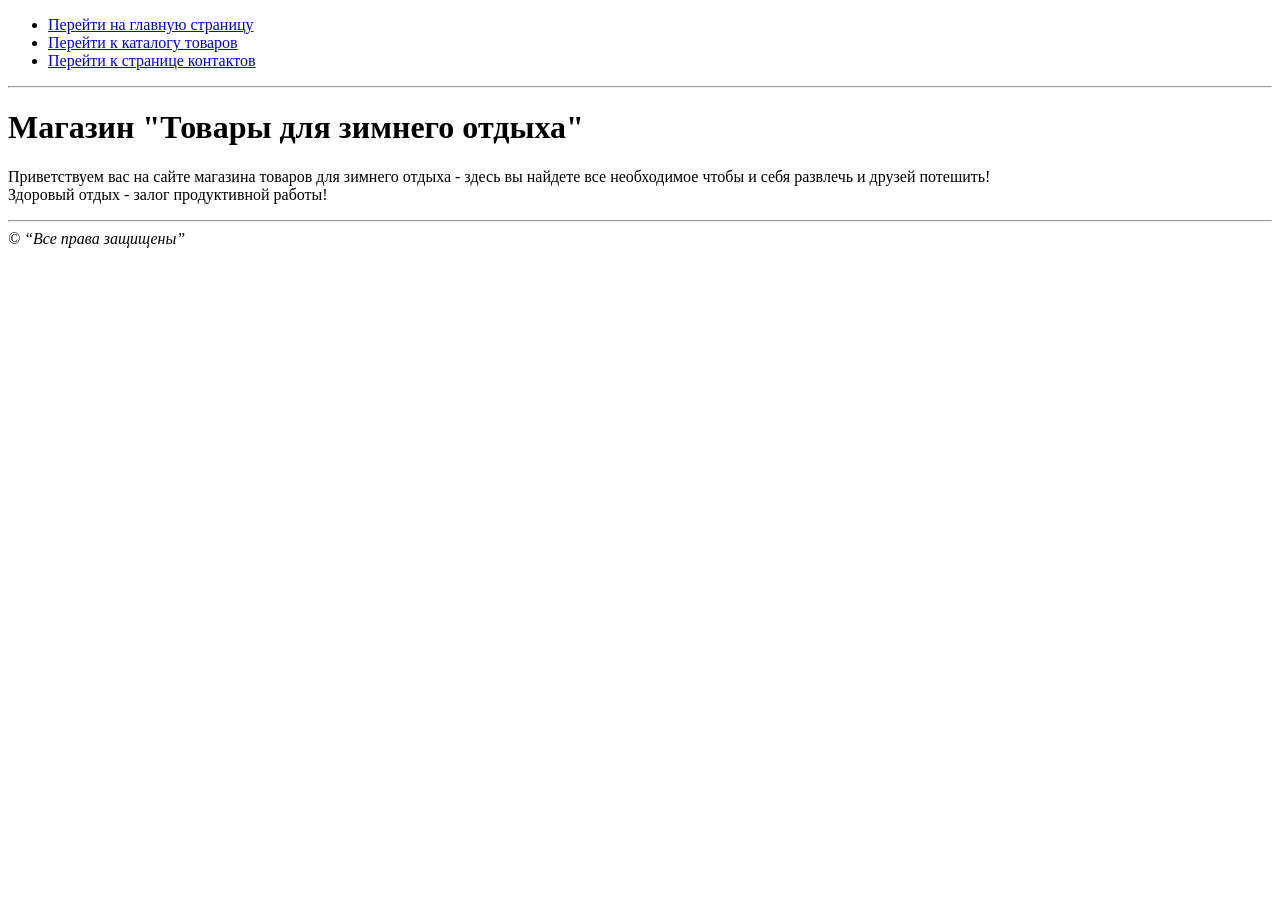
<file: 02_lesson/e_shop/index.html>
<!DOCTYPE html>
<html lang="en">

<head>
    <meta charset="UTF-8">
    <title>Главная страница</title>

</head>

<body>

    <ul>
        <li><a href="index.html">Перейти на главную страницу</a></li>
        <li><a href="catalog.html">Перейти к каталогу товаров</a></li>
        <li><a href="contacts.html">Перейти к странице контактов</a></li>
    </ul>
    <hr />
    <h1>Магазин "Товары для зимнего отдыха"</h1>
    <p>Приветствуем вас на сайте магазина товаров для зимнего отдыха - здесь вы найдете все необходимое чтобы и себя развлечь и друзей потешить!
    <br>
    Здоровый отдых - залог продуктивной работы!
    </p>
    <hr />
    <i>
        &copy;
        <q>Все права защищены</q>
    </i>

</body>

</html>
</file>
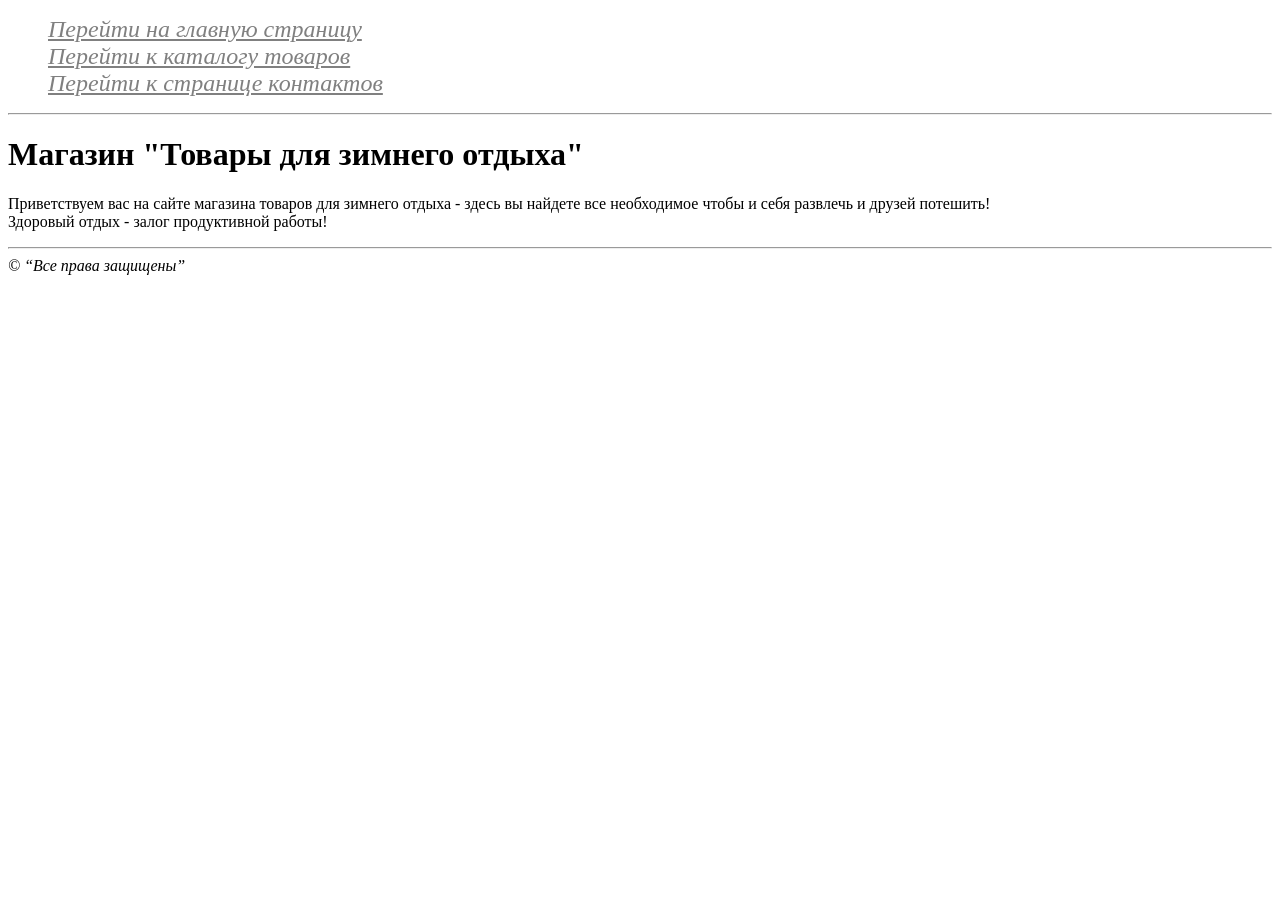
<file: 03_lesson/e_shop/index.html>
<!DOCTYPE html>
<html lang="en">

<head>
    <meta charset="UTF-8">
    <title>Главная страница</title>
    <link rel="stylesheet" type="text/css" href="style.css">

    <style type="text/css">
        ul {
            list-style-type: none;
        }

        a {
            color: grey;
            font-style: italic;
            font-size: x-large;
        }

    </style>


</head>

<body>

    <ul>
        <li><a href="index.html">Перейти на главную страницу</a></li>
        <li><a href="catalog.html">Перейти к каталогу товаров</a></li>
        <li><a href="contacts.html">Перейти к странице контактов</a></li>
    </ul>
    <hr />
    <h1>Магазин "Товары для зимнего отдыха"</h1>
    <p>Приветствуем вас на сайте магазина товаров для зимнего отдыха - здесь вы найдете все необходимое чтобы и себя развлечь и друзей потешить!
        <br>
        Здоровый отдых - залог продуктивной работы!
    </p>
    <hr />
    <i>
        &copy;
        <q>Все права защищены</q>
    </i>

</body>

</html>
</file>
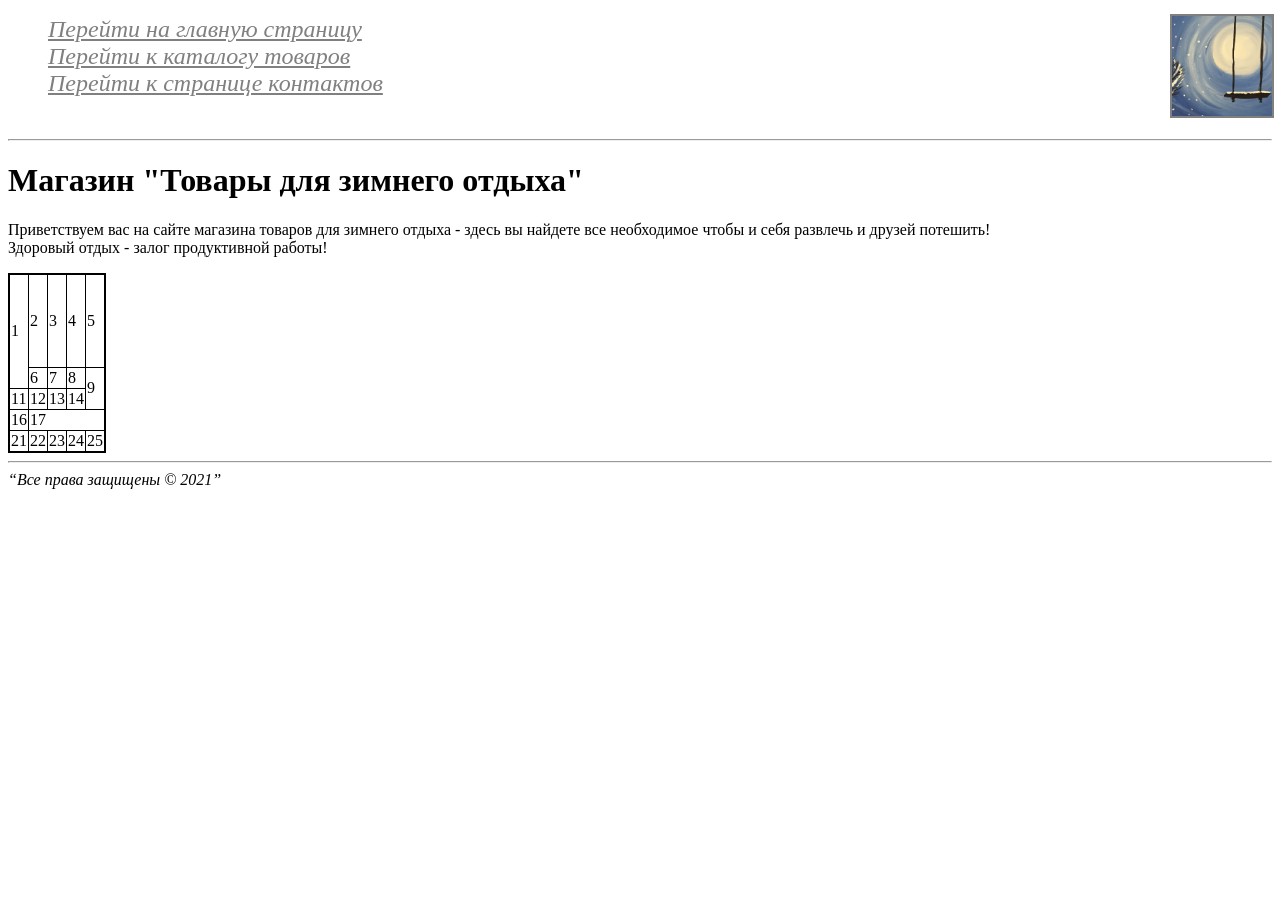
<file: 04_lesson/e_shop/index.html>
<!DOCTYPE html>
<html lang="en">

<head>
    <meta charset="UTF-8">
    <title>Главная страница</title>
    <link rel="stylesheet" type="text/css" href="style.css">

    <style type="text/css">
        ul {
            list-style-type: none;
        }

        a {
            color: grey;
            font-style: italic;
            font-size: x-large;
        }

    </style>
</head>

<body>
    <div class="header">
        <p> <img style="outline: 2px solid grey; float:right;" src="img/logo.jpg" alt="Товары для зимнего отдыха" title="Товары для зимнего отдыха" width="100" height="100"> </p>

        <ul class="menu">
            <li><a href="index.html">Перейти на главную страницу</a></li>
            <li><a href="catalog.html">Перейти к каталогу товаров</a></li>
            <li><a href="contacts.html">Перейти к странице контактов</a></li>
        </ul>
        <br>
        <hr />
    </div>

    <h1>Магазин "Товары для зимнего отдыха"</h1>
    <p>Приветствуем вас на сайте магазина товаров для зимнего отдыха - здесь вы найдете все необходимое чтобы и себя развлечь и друзей потешить!
        <br>
        Здоровый отдых - залог продуктивной работы!
    </p>
    <table class=tableofparam>
        <tr >
            <td class=tableofparamtd rowspan="2">1
            </td>
            <td class=tableofparamtd height="90px">2
            </td>
            <td class=tableofparamtd>3
            </td>
            <td class=tableofparamtd>4
            </td>
            <td class=tableofparamtd>5
            </td>
        </tr>
        <tr>
            <td class=tableofparamtd>6
            </td>
            <td class=tableofparamtd>7
            </td>
            <td class=tableofparamtd>8
            </td>
            <td class=tableofparamtd rowspan="2">9
            </td>
<!--
            <td class=tableofparamtd>10
            </td>
-->
        </tr>
        <tr>
            <td class=tableofparamtd>11
            </td>
            <td class=tableofparamtd>12
            </td>
            <td class=tableofparamtd>13
            </td>
            <td class=tableofparamtd>14
            </td>
<!--
            <td class=tableofparamtd>15
            </td>
-->
        </tr>
        <tr>
            <td class=tableofparamtd>16
            </td>
            <td class=tableofparamtd colspan=4 }>17
            </td>
<!--
            <td class=tableofparamtd>18
            </td>
            <td class=tableofparamtd>19
            </td>
            <td class=tableofparamtd>20
            </td>
-->
        </tr>
        <tr>
            <td class=tableofparamtd>21
            </td>
            <td class=tableofparamtd>22
            </td>
            <td class=tableofparamtd>23
            </td>
            <td class=tableofparamtd>24
            </td>
            <td class=tableofparamtd>25
            </td>
        </tr>

    </table>
    <div class="footer">
        <hr />
        <i>

            <q>Все права защищены &copy; 2021</q>
        </i>
    </div>
</body>

</html>
</file>
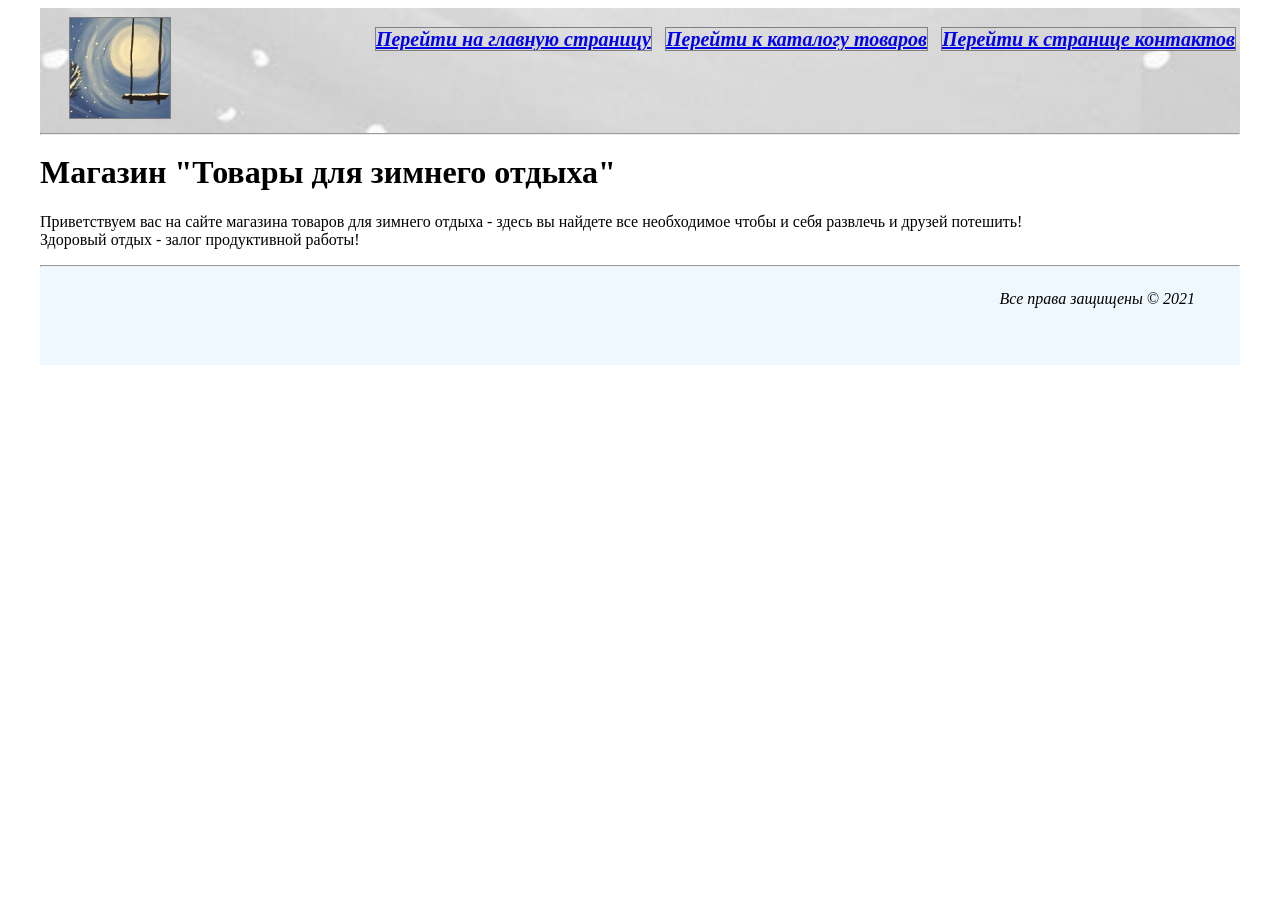
<file: 05_lesson/e_shop/index.html>
<!DOCTYPE html>
<html lang="en">

<head>
    <meta charset="UTF-8">
    <title>Главная страница</title>
    <link rel="stylesheet" type="text/css" href="style.css">
</head>

<body>
    <div class="container_main">
<!--        Пусть этот класс называется "container" чтобы было понятно что он используется только на главной странице!-->

        <div class="logo_main">
            <img src="img/logo.jpg" alt="Товары для зимнего отдыха" title="Товары для зимнего отдыха" width="100" height="100">
        </div>
        <div class="header_main">
            <ul class="menu_main">
                <li><a href="index.html">Перейти на главную страницу</a></li>
                <li><a href="catalog.html">Перейти к каталогу товаров</a></li>
                <li><a href="contacts.html">Перейти к странице контактов</a></li>
            </ul>
            <br>
            <br>
            <br>
            <br>
            <br>
            <hr />
        </div>


        <div class="content">
            <h1>Магазин "Товары для зимнего отдыха"</h1>
            <p>Приветствуем вас на сайте магазина товаров для зимнего отдыха - здесь вы найдете все необходимое чтобы и себя развлечь и друзей потешить!
                <br>
                Здоровый отдых - залог продуктивной работы!
            </p>
        </div>
        <div class="footer">
            <hr />
            
                <span> Все права защищены &copy; 2021 </span>

        </div>
</body>
</div>

</html>
</file>
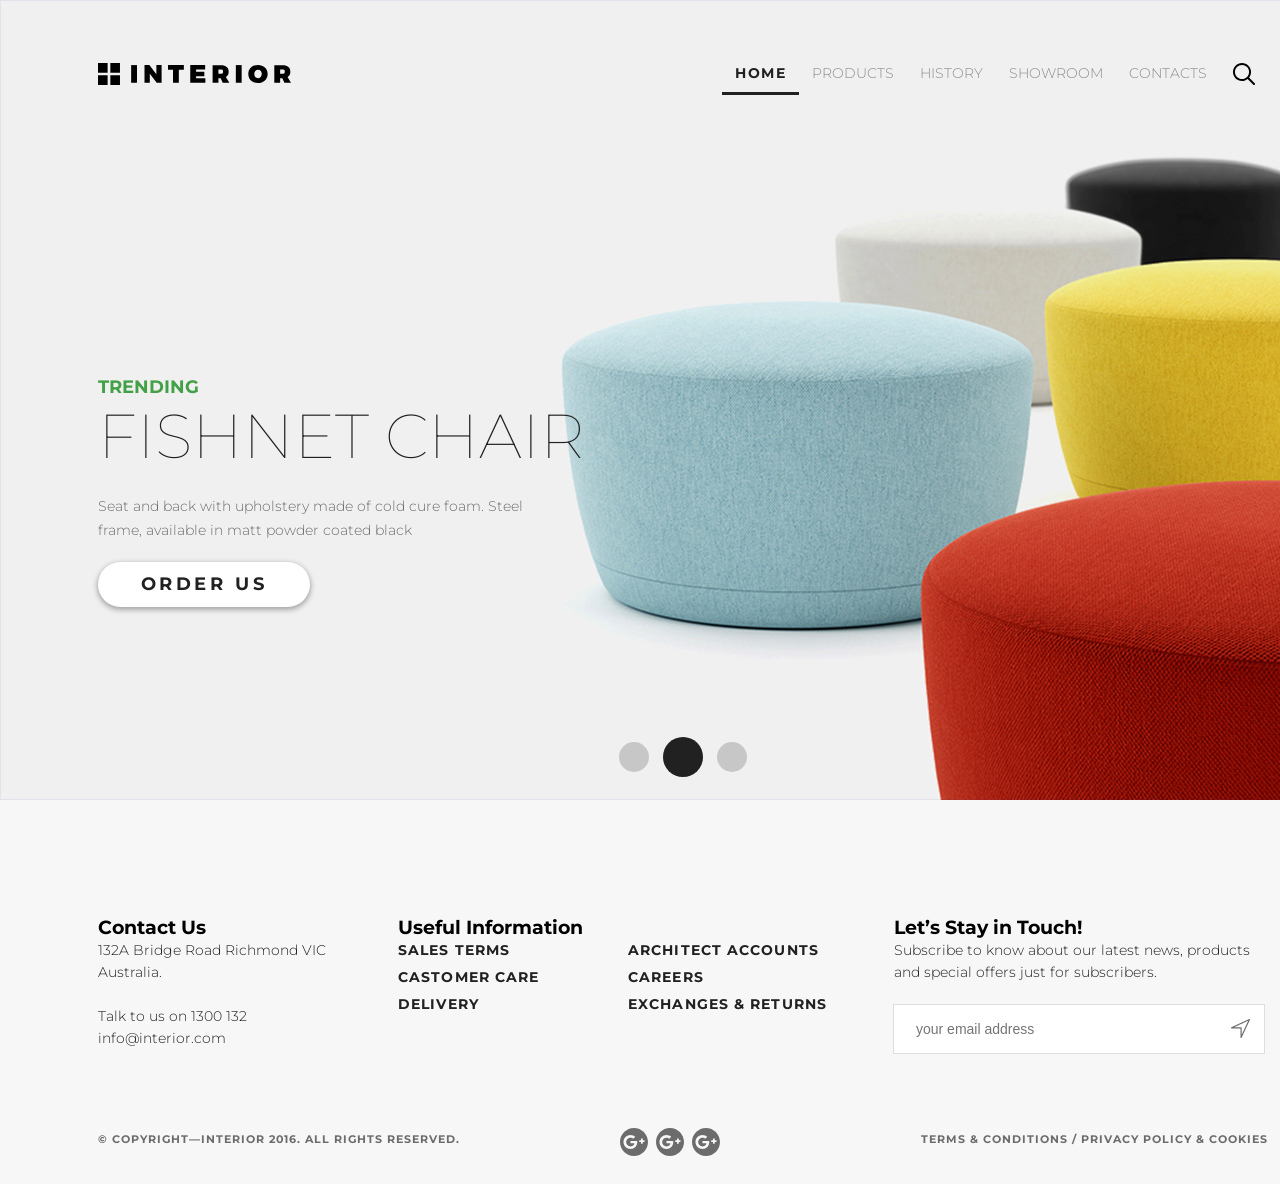
<file: 06_lesson/e_shop_6/index.html>
<!DOCTYPE html>
<html lang="en">

<head>
    <meta charset="UTF-8">
    <title>Interior Main Page</title>
    <link rel="stylesheet" type="text/css" href="style.css">
    <link rel="dns-prefetch" href="//fonts.googleapis.com">
    <link href="https://fonts.googleapis.com/css2?family=Montserrat:ital,wght@0,100;0,200;0,300;0,400;0,500;0,600;0,700;0,800;0,900;1,100;1,200;1,300;1,400;1,500;1,600;1,700;1,800;1,900&display=swap" rel="stylesheet">
</head>

<body>
    <div class="container">
        <div class="slider padding_site">
            <div class="header clearfix">
                <a href="#"><img src="img/Logotip.svg" alt="Logo Interior" style="height: 22px;"></a>
                <ul class="menu">
                    <li class="menu_list"><a href="#" class="menu_link menu_link_active">HOME</a></li>
                    <li class="menu_list"><a href="#" class="menu_link">products</a>
                    </li>
                    <li class="menu_list"><a href="#" class="menu_link">history</a>
                    </li>
                    <li class="menu_list"><a href="#" class="menu_link">showroom</a>
                    </li>
                    <li class="menu_list"><a href="#" class="menu_link">contacts</a>
                    </li>
                    <li class="menu_list">
                        <a href="#" class="menu_link"><img src="img/S.svg" alt="Search" style="height: 22px;"></a>
                    </li>
                </ul>
            </div>
            <div class="slider_text">
                <p class="slider_trending">trending</p>
                <h2 class="slider_h2">Fishnet Chair</h2>
                <p class="slider_content">Seat and back with upholstery made of cold cure foam. Steel frame, available in matt powder coated black</p> <a href="#" class="slider_button">Order Us</a>
            </div>
            <div class="pagination">
                <a href="#" class="circle"></a>
                <a href="#" class="circle circle_active"></a>
                <a href="#" class="circle"></a>
            </div>
        </div>
        <div class="footer padding_site">
            <div class="footer_line_1 clearfix">
                <div class="footer_contacts">
                    <h3 class="footer_contacts_header">Contact Us</h3>
                    <p class="footer_contacts_text">132A Bridge Road Richmond VIC
                        <br>Australia.
                        <br>
                        <br>Talk to us on 1300 132
                        <br>info@interior.com
                    </p>
                </div>
                <div class="footer_info">
                    <h3 class="footer_contacts_header clearfix">Useful Information</h3>
                    <div class="footer_info_subitem">
                        <p class="footer_contacts_text_upper_bold">Sales terms</p>
                        <p class="footer_contacts_text_upper_bold">Castomer care</p>
                        <p class="footer_contacts_text_upper_bold">Delivery</p>
                    </div>


                    <div class="footer_info_subitem">
                        <p class="footer_contacts_text_upper_bold">Architect accounts</p>
                        <p class="footer_contacts_text_upper_bold">Careers</p>
                        <p class="footer_contacts_text_upper_bold">Exchanges &amp; returns</p>
                    </div>
                </div>
                <div class="footer_touch clear_fix">
                    <h3 class="footer_contacts_header  clearfix">Let’s Stay in Touch!</h3>
                    <p class="footer_contacts_text">Subscribe to know about our latest news, products and special offers just for subscribers.</p>
                    <div class="footer_touch_eMailbox">
                        <input type="email" placeholder="your email address" size="35" class="footer_touch_eMailbox_field">
                        <img class="footer_touch_eMailbox_icon" src="img/eMail.svg" alt="">
                    </div>
                </div>
            </div>
            <div class="footer_line_2 clearfix">
                <div class="footer_copyright">
                    <div class="footer_copyright_copy">&copy; Copyright&mdash;INTERIOR 2016. All Rights Reserved.</div>
                    <table class="footer_copyright_icon">
                        <tr>
                            <td><a href="https://www.google.com/" target="_blank"><img src="img/google.svg" alt="" style="width:28px;"></a></td>
                            <td><a href="https://www.google.com/" target="_blank"><img src="img/google.svg" alt="" style="width:28px;"></a></td>
                            <td><a href="https://www.google.com/" target="_blank"><img src="img/google.svg" alt="" style="width:28px;"></a></td>

                        </tr>
                    </table>
                    <div class="footer_copyright_term">Terms &amp; Conditions / Privacy policy &amp; Cookies</div>
                </div>
            </div>
        </div>
    </div>
</body>

</html>
</file>
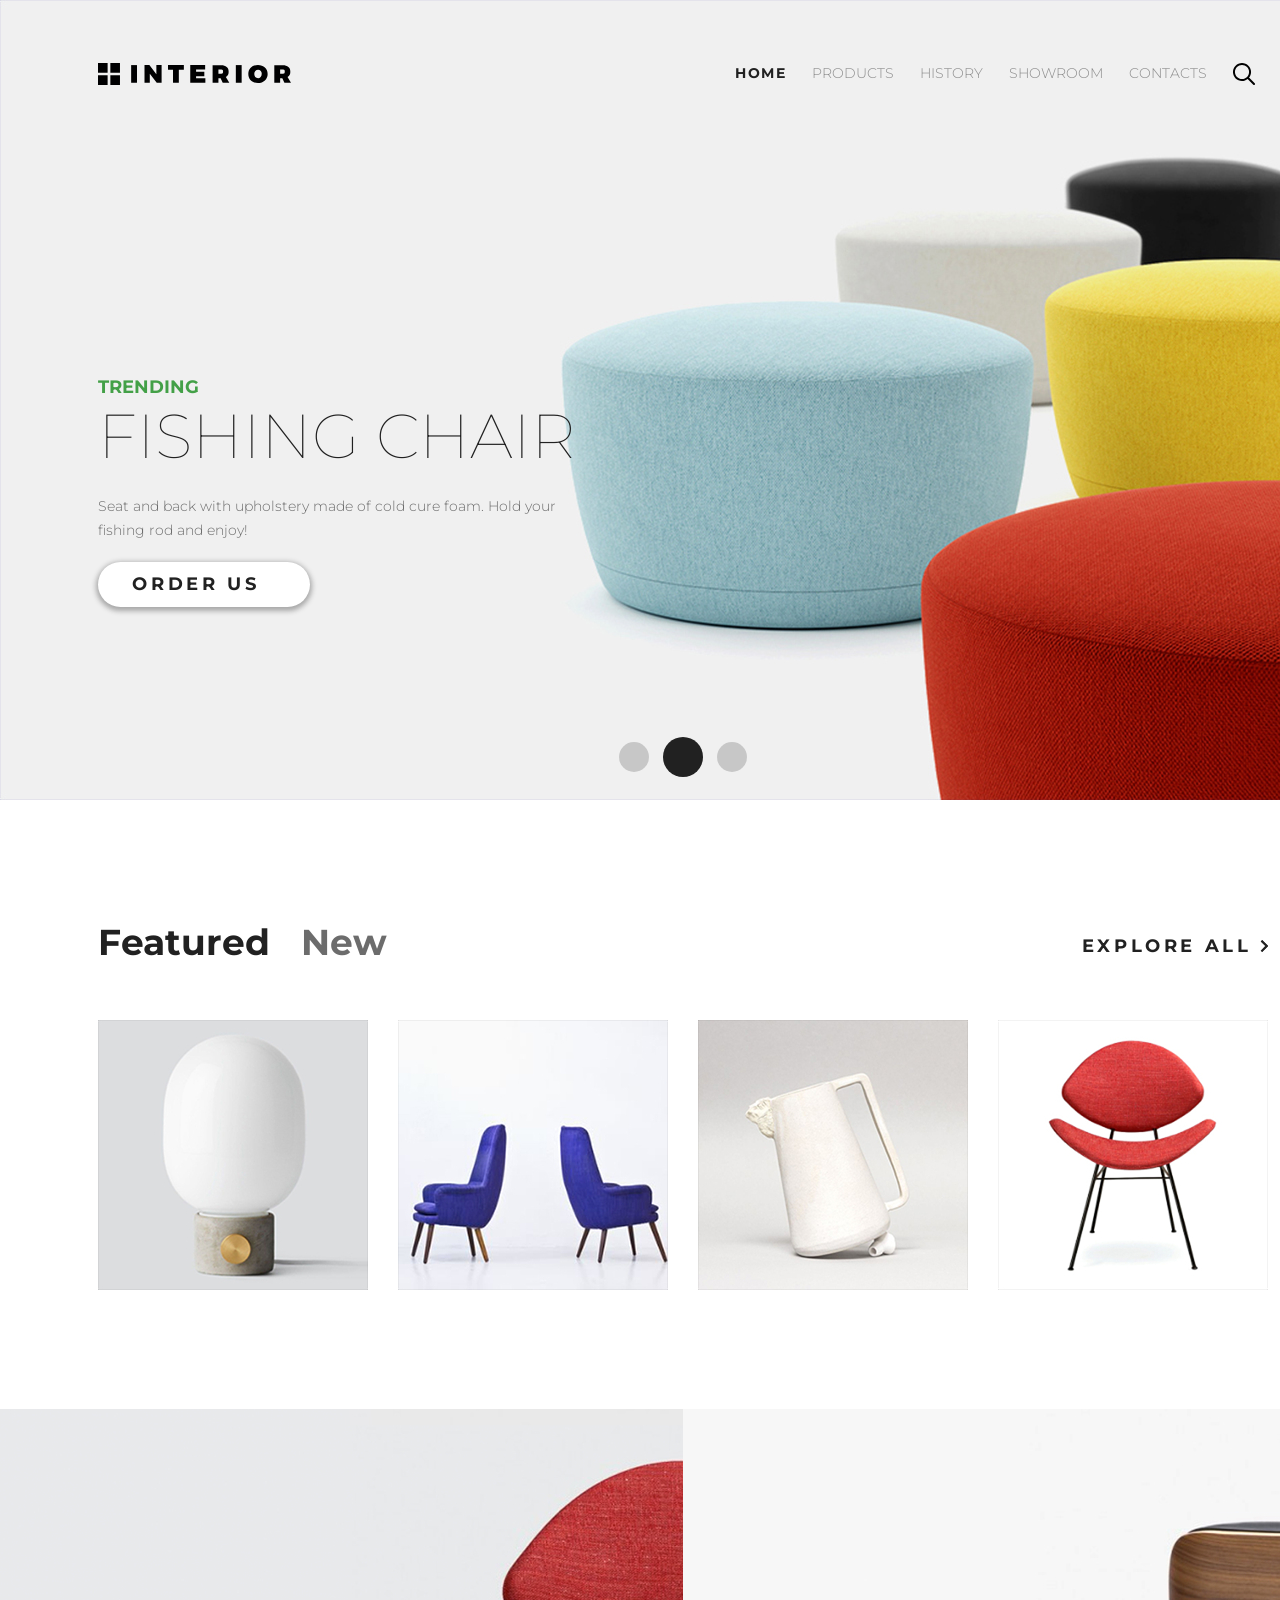
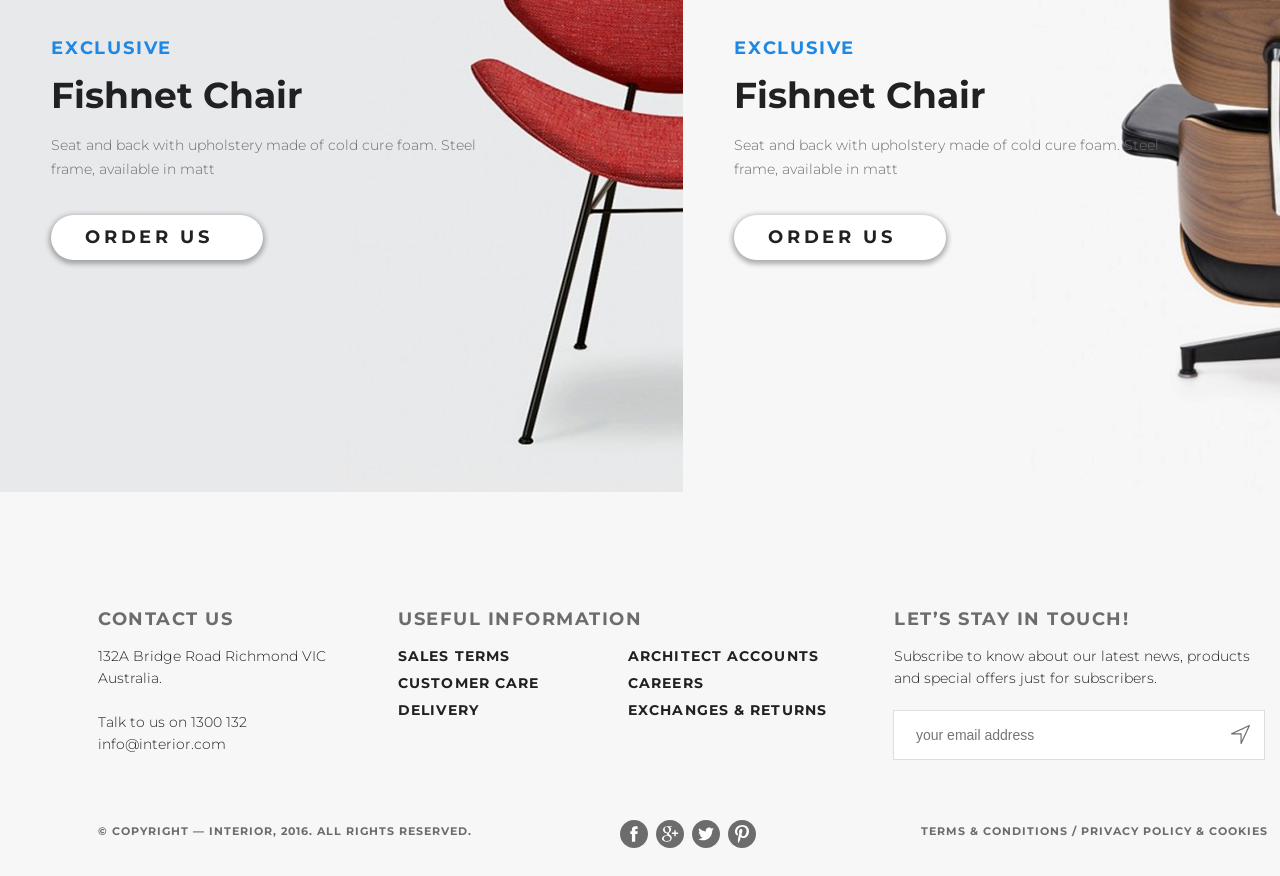
<file: 07_lesson/e_shop/index.html>
<!DOCTYPE html>
<html lang="ru">

<head>
    <meta charset="UTF-8">
    <title>Interior Home</title>
    <link rel="dns-prefetch" href="//fonts.googleapis.com">
    <link href="https://fonts.googleapis.com/css2?family=Montserrat:ital,wght@0,100;0,200;0,300;0,400;0,500;0,600;0,700;0,800;0,900;1,100;1,200;1,300;1,400;1,500;1,600;1,700;1,800;1,900&display=swap" rel="stylesheet">
    <link rel="stylesheet" type="text/css" href="css/main.css">
    <link rel="stylesheet" type="text/css" href="css/featured.css">
    <link rel="stylesheet" type="text/css" href="css/exclusive.css">
    <link rel="stylesheet" type="text/css" href="css/footer.css"> </head>

<body>
    <div class="container">
        <div class="slider site-padding">
            <div class="header clearfix">
                <a href="index.html"><img src="svg/Logo-Interior.svg" alt="Logo Interior" style="height: 22px;"></a>
                <ul class="menu">
                    <li class="menu-list"><a href="#" class="menu-link menu-link-active">HOME</a></li>
                    <li class="menu-list"><a href="#" class="menu-link">PRODUCTS</a></li>
                    <li class="menu-list"><a href="#" class="menu-link">HISTORY</a></li>
                    <li class="menu-list"><a href="showroom.html" class="menu-link">SHOWROOM</a></li>
                    <li class="menu-list"><a href="contacts.html" class="menu-link">CONTACTS</a></li>
                    <li class="menu-list">
                        <a href="#" class="menu-link"><img src="svg/symbol-Search.svg" alt="Search" style="height: 22px;"></a>
                    </li>
                </ul>
            </div>
            <div class="slider-text">
                <p class="slider-trending">TRENDING</p>
                <h2 class="slider-h2">Fishing Chair</h2>
                <p class="slider-content">Seat and back with upholstery made of cold cure foam. Hold your fishing rod and enjoy!</p> <a href="#" class="slider-button">&nbsp; &nbsp; Order Us </a> </div>
            <div class="pagination">
                <a href="#" class="circle"></a>
                <a href="#" class="circle circle-active"></a>
                <a href="#" class="circle"></a>
            </div>
        </div>
        <div class="featured site-padding clearfix">
            <div class="featured-line-1 clearfix">
                <ul class="featured-menu">
                    <li class="featured-menu-list"> <a href="#" class="featured-menu-list-link featured-menu-list-link-active">Featured</a></li>
                    <li class="featured-menu-list"> <a href="#" class="featured-menu-list-link">New </a></li>
                </ul> <a href="#" class="featured-menu-gotoexploreall">Explore all <img src="svg/arrow-right.svg" style="height:12px" alt=""></a> </div>
            <div class="featured-line-2">
                <div class="featured-product-item"><img src="img/product-1.jpg" alt="product-1"></div>
                <div class="featured-product-item"><img src="img/product-2.jpg" alt="product-2"></div>
                <div class="featured-product-item"><img src="img/product-3.jpg" alt="product-3"></div>
                <div class="featured-product-item"><img src="img/product-4.jpg" alt="product-4"></div>
            </div>
        </div>
        <div class="exclusive">
            <div class="exclusive-product-item-1">
                <div class="exclusive-text">
                    <p class="exclusive-text-exclusive">exclusive</p>
                    <h2 class="exclusive-text-exclusive-header">Fishnet Chair</h2>
                    <p class="exclusive-text-exclusive-content"> Seat and back with upholstery made of cold cure foam. Steel frame, available in matt
                        <!--powder-coated black or highly polished chrome.-->
                    </p>
                    <p><a href="#" class="slider-button">&nbsp; &nbsp; Order Us </a></p>
                </div>
            </div>
            <div class="exclusive-product-item-2">
                <div class="exclusive-text">
                    <p class="exclusive-text-exclusive">exclusive</p>
                    <h2 class="exclusive-text-exclusive-header">Fishnet Chair</h2>
                    <p class="exclusive-text-exclusive-content"> Seat and back with upholstery made of cold cure foam. Steel frame, available in matt
                        <!--powder-coated black or highly polished chrome.-->
                    </p>
                    <p><a href="#" class="slider-button">&nbsp; &nbsp; Order Us </a></p>
                </div>
            </div>
        </div>
        <div class="footer-space-reservation-on-container"></div>
        <div class="footer">
            <div class="footer-line-1 site-padding clearfix">
                <div class="footer-contacts">
                    <h3 class="footer-contacts-header">Contact Us</h3>
                    <p class="footer-contacts-text">132A Bridge Road Richmond VIC
                        <br>Australia.
                        <br>
                        <br>Talk to us on 1300 132
                        <br>info@interior.com</p>
                </div>
                <div class="footer-info">
                    <h3 class="footer-contacts-header clearfix">Useful Information</h3>
                    <div class="footer-info-subitem">
                        <p class="footer-contacts-text-upper-bold">Sales terms</p>
                        <p class="footer-contacts-text-upper-bold">Customer care</p>
                        <p class="footer-contacts-text-upper-bold">Delivery</p>
                    </div>
                    <div class="footer-info-subitem">
                        <p class="footer-contacts-text-upper-bold">Architect accounts</p>
                        <p class="footer-contacts-text-upper-bold">Careers</p>
                        <p class="footer-contacts-text-upper-bold">Exchanges &amp; returns</p>
                    </div>
                </div>
                <div class="footer-touch clear-fix">
                    <h3 class="footer-contacts-header  clearfix">Let’s Stay in Touch!</h3>
                    <p class="footer-contacts-text">Subscribe to know about our latest news, products and special offers just for subscribers.</p>
                    <div class="footer-touch-eMailbox">
                        <input type="email" placeholder="your email address" size="35" class="footer-touch-eMailbox-field"> <img class="footer-touch-eMailbox-icon" src="svg/icon-eMail.svg" alt="FishNet"> </div>
                </div>
            </div>
            <div class="footer-line-2 site-padding clearfix">
                <div class="footer-copyright">
                    <div class="footer-copyright-copy">&copy; Copyright &mdash; INTERIOR, 2016. All Rights Reserved.</div>
                    <table class="footer-copyright-icon">
                        <tr>
                            <td>
                                <a href="https://www.facebook.com/" target="_blank"><img src="svg/iconfinder_facebook_online_social_media_2809719.svg" alt="Facebook" style="width:28px;"></a>
                            </td>
                            <td>
                                <a href="https://www.google.com/" target="_blank"><img src="svg/iconfinder_google_plus_online_social_media_2809716.svg" alt="Google" style="width:28px;"></a>
                            </td>
                            <td>
                                <a href="https://www.twitter.com/" target="_blank"><img src="svg/iconfinder_twitter_online_social_media_2809706.svg" alt="Twitter" style="width:28px;"></a>
                            </td>
                            <td>
                                <a href="https://www.pinterest.com/" target="_blank"><img src="svg/iconfinder_pinterest_online_social_media_2809711.svg" alt="Pinterest" style="width:28px;"></a>
                            </td>
                        </tr>
                    </table>
                    <div class="footer-copyright-term">Terms &amp; Conditions / Privacy policy &amp; Cookies</div>
                </div>
            </div>
        </div>
    </div>
</body>

</html>

<!--
    GeekBrains.ru
    Oleg Gladkiy 
-->
</file>
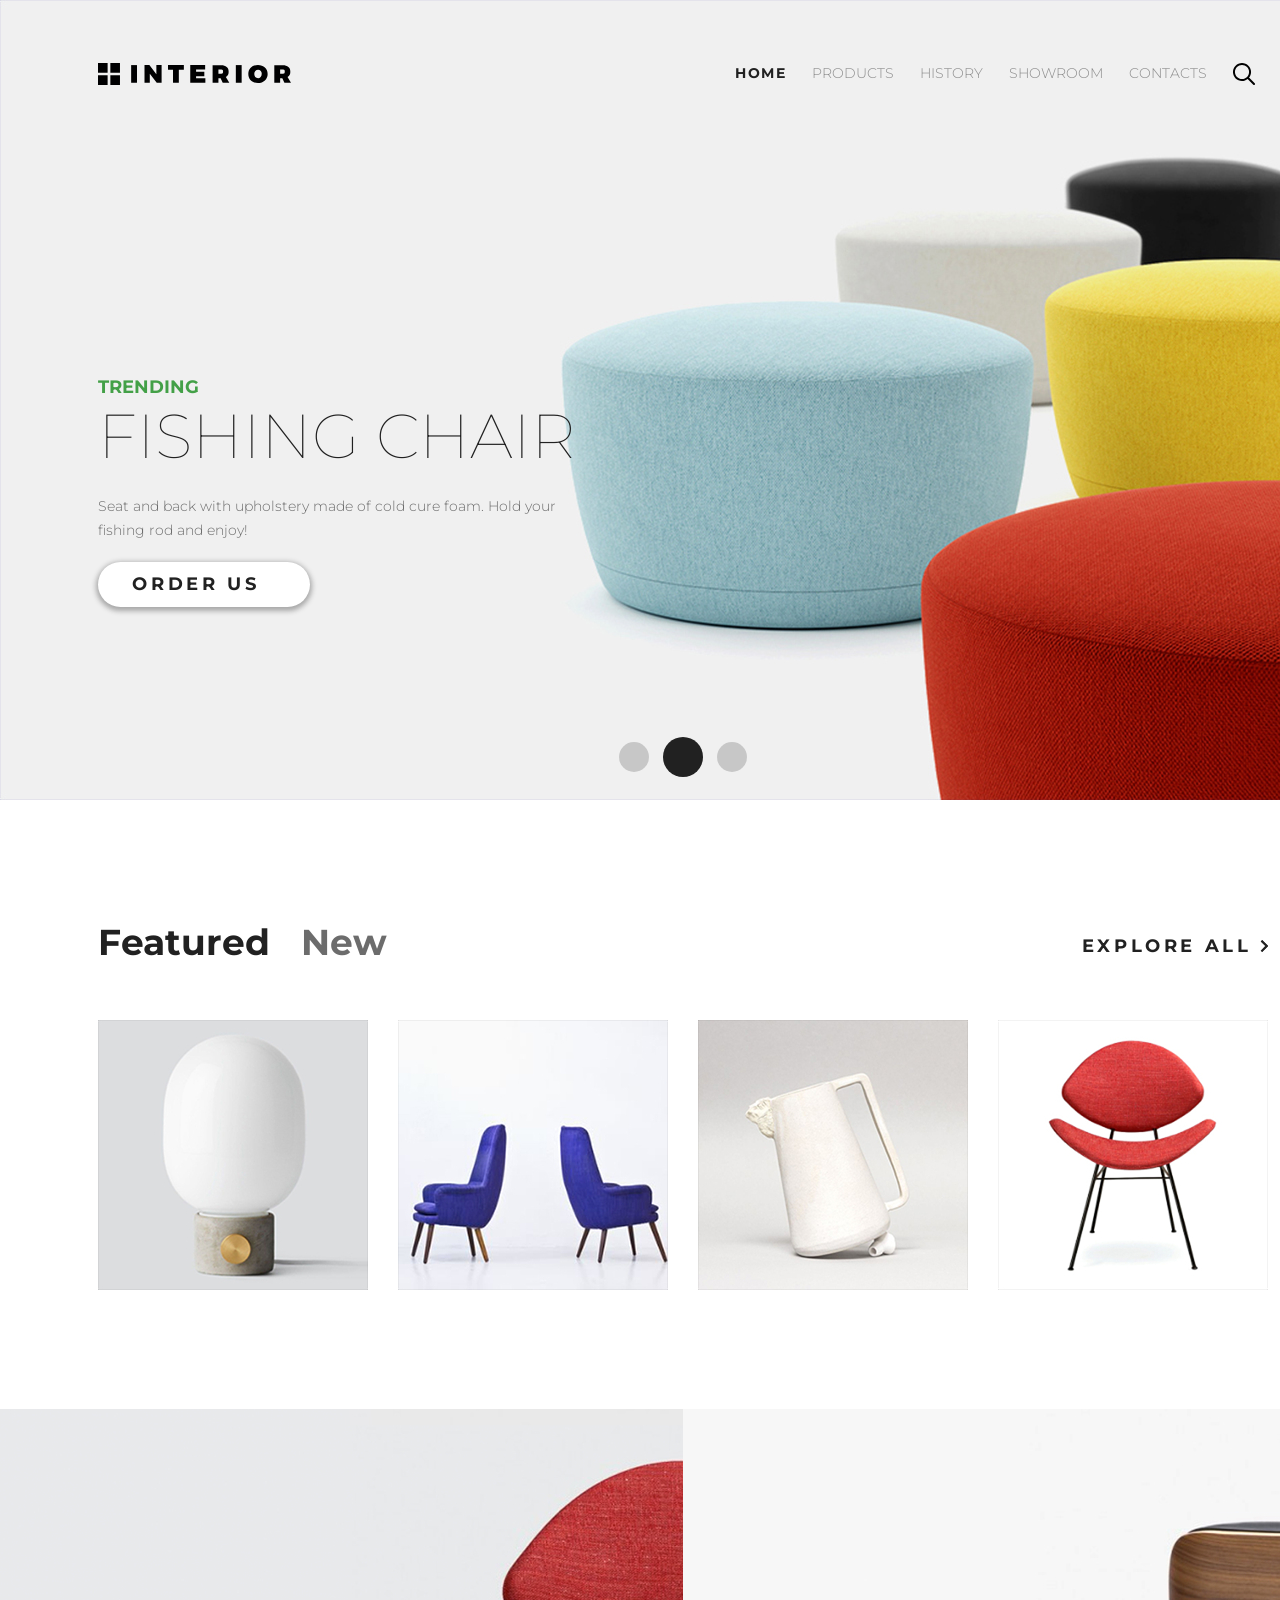
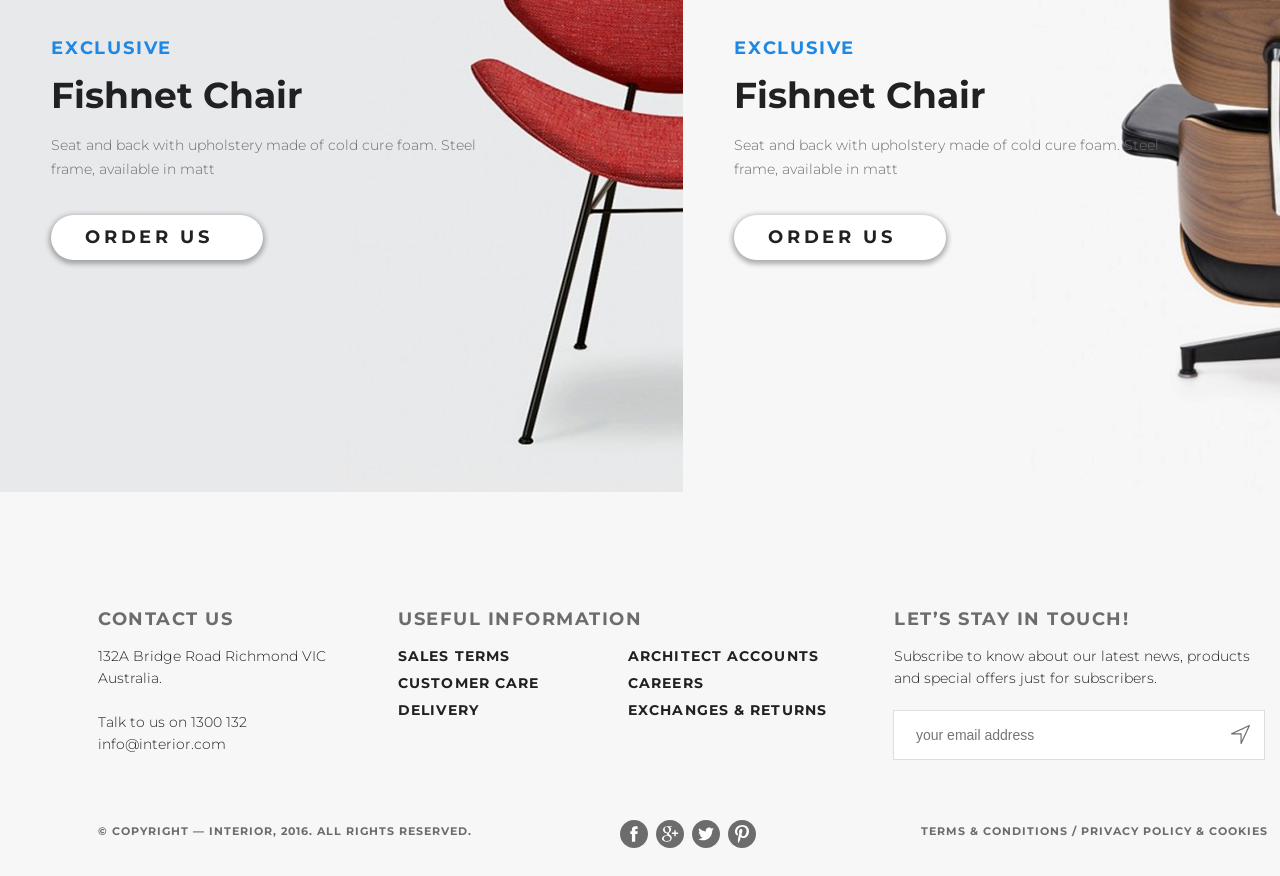
<file: 08_lesson/e_shop/index.html>
<!DOCTYPE html>
<html lang="ru">

<head>
    <meta charset="UTF-8">
    <title>Interior Home</title>
    <link rel="dns-prefetch" href="//fonts.googleapis.com">
    <link href="https://fonts.googleapis.com/css2?family=Montserrat:ital,wght@0,100;0,200;0,300;0,400;0,500;0,600;0,700;0,800;0,900;1,100;1,200;1,300;1,400;1,500;1,600;1,700;1,800;1,900&display=swap" rel="stylesheet">
    <link rel="stylesheet" type="text/css" href="css/main.css">
    <link rel="stylesheet" type="text/css" href="css/featured.css">
    <link rel="stylesheet" type="text/css" href="css/exclusive.css">
    <link rel="stylesheet" type="text/css" href="css/footer.css"> </head>

<body>
    <div class="container">
        <div class="slider site-padding">
            <div class="header clearfix">
                <a href="index.html"><img src="svg/Logo-Interior.svg" alt="Logo Interior" style="height: 22px;"></a>
                <ul class="menu">
                    <li class="menu-list"><a href="#" class="menu-link menu-link-active">HOME</a></li>
                    <li class="menu-list"><a href="#" class="menu-link">PRODUCTS</a></li>
                    <li class="menu-list"><a href="#" class="menu-link">HISTORY</a></li>
                    <li class="menu-list"><a href="showroom.html" class="menu-link">SHOWROOM</a></li>
                    <li class="menu-list"><a href="contacts.html" class="menu-link">CONTACTS</a></li>
                    <li class="menu-list">
                        <a href="#" class="menu-link"><img src="svg/symbol-Search.svg" alt="Search" style="height: 22px;"></a>
                    </li>
                </ul>
            </div>
            <div class="slider-text">
                <p class="slider-trending">TRENDING</p>
                <h2 class="slider-h2">Fishing Chair</h2>
                <p class="slider-content">Seat and back with upholstery made of cold cure foam. Hold your fishing rod and enjoy!</p> <a href="#" class="slider-button">&nbsp; &nbsp; Order Us </a> </div>
            <div class="pagination">
                <a href="#" class="circle"></a>
                <a href="#" class="circle circle-active"></a>
                <a href="#" class="circle"></a>
            </div>
        </div>
        <div class="featured site-padding clearfix">
            <div class="featured-line-1 clearfix">
                <ul class="featured-menu">
                    <li class="featured-menu-list"> <a href="#" class="featured-menu-list-link featured-menu-list-link-active">Featured</a></li>
                    <li class="featured-menu-list"> <a href="#" class="featured-menu-list-link">New </a></li>
                </ul> <a href="#" class="featured-menu-gotoexploreall">Explore all <img src="svg/arrow-right.svg" style="height:12px" alt=""></a> </div>
            <div class="featured-line-2">
                <div class="featured-product-item"><img src="img/product-1.jpg" alt="product-1"></div>
                <div class="featured-product-item"><img src="img/product-2.jpg" alt="product-2"></div>
                <div class="featured-product-item"><img src="img/product-3.jpg" alt="product-3"></div>
                <div class="featured-product-item"><img src="img/product-4.jpg" alt="product-4"></div>
            </div>
        </div>
        <div class="exclusive">
            <div class="exclusive-product-item-1">
                <div class="exclusive-text">
                    <p class="exclusive-text-exclusive">exclusive</p>
                    <h2 class="exclusive-text-exclusive-header">Fishnet Chair</h2>
                    <p class="exclusive-text-exclusive-content"> Seat and back with upholstery made of cold cure foam. Steel frame, available in matt
                        <!--powder-coated black or highly polished chrome.-->
                    </p>
                    <p><a href="#" class="slider-button">&nbsp; &nbsp; Order Us </a></p>
                </div>
            </div>
            <div class="exclusive-product-item-2">
                <div class="exclusive-text">
                    <p class="exclusive-text-exclusive">exclusive</p>
                    <h2 class="exclusive-text-exclusive-header">Fishnet Chair</h2>
                    <p class="exclusive-text-exclusive-content"> Seat and back with upholstery made of cold cure foam. Steel frame, available in matt
                        <!--powder-coated black or highly polished chrome.-->
                    </p>
                    <p><a href="#" class="slider-button">&nbsp; &nbsp; Order Us </a></p>
                </div>
            </div>
        </div>
        <div class="footer-space-reservation-on-container"></div>
        <div class="footer">
            <div class="footer-line-1 site-padding clearfix">
                <div class="footer-contacts">
                    <h3 class="footer-contacts-header">Contact Us</h3>
                    <p class="footer-contacts-text">132A Bridge Road Richmond VIC
                        <br>Australia.
                        <br>
                        <br>Talk to us on 1300 132
                        <br>info@interior.com</p>
                </div>
                <div class="footer-info">
                    <h3 class="footer-contacts-header clearfix">Useful Information</h3>
                    <div class="footer-info-subitem">
                        <p class="footer-contacts-text-upper-bold">Sales terms</p>
                        <p class="footer-contacts-text-upper-bold">Customer care</p>
                        <p class="footer-contacts-text-upper-bold">Delivery</p>
                    </div>
                    <div class="footer-info-subitem">
                        <p class="footer-contacts-text-upper-bold">Architect accounts</p>
                        <p class="footer-contacts-text-upper-bold">Careers</p>
                        <p class="footer-contacts-text-upper-bold">Exchanges &amp; returns</p>
                    </div>
                </div>
                <div class="footer-touch clear-fix">
                    <h3 class="footer-contacts-header  clearfix">Let’s Stay in Touch!</h3>
                    <p class="footer-contacts-text">Subscribe to know about our latest news, products and special offers just for subscribers.</p>
                    <div class="footer-touch-eMailbox">
                        <input type="email" placeholder="your email address" size="35" class="footer-touch-eMailbox-field"> <img class="footer-touch-eMailbox-icon" src="svg/icon-eMail.svg" alt="FishNet"> </div>
                </div>
            </div>
            <div class="footer-line-2 site-padding clearfix">
                <div class="footer-copyright">
                    <div class="footer-copyright-copy">&copy; Copyright &mdash; INTERIOR, 2016. All Rights Reserved.</div>
                    <table class="footer-copyright-icon">
                        <tr>
                            <td>
                                <a href="https://www.facebook.com/" target="_blank"><img src="svg/iconfinder_facebook_online_social_media_2809719.svg" alt="Facebook" style="width:28px;"></a>
                            </td>
                            <td>
                                <a href="https://www.google.com/" target="_blank"><img src="svg/iconfinder_google_plus_online_social_media_2809716.svg" alt="Google" style="width:28px;"></a>
                            </td>
                            <td>
                                <a href="https://www.twitter.com/" target="_blank"><img src="svg/iconfinder_twitter_online_social_media_2809706.svg" alt="Twitter" style="width:28px;"></a>
                            </td>
                            <td>
                                <a href="https://www.pinterest.com/" target="_blank"><img src="svg/iconfinder_pinterest_online_social_media_2809711.svg" alt="Pinterest" style="width:28px;"></a>
                            </td>
                        </tr>
                    </table>
                    <div class="footer-copyright-term">Terms &amp; Conditions / Privacy policy &amp; Cookies</div>
                </div>
            </div>
        </div>
    </div>
</body>

</html>
</file>
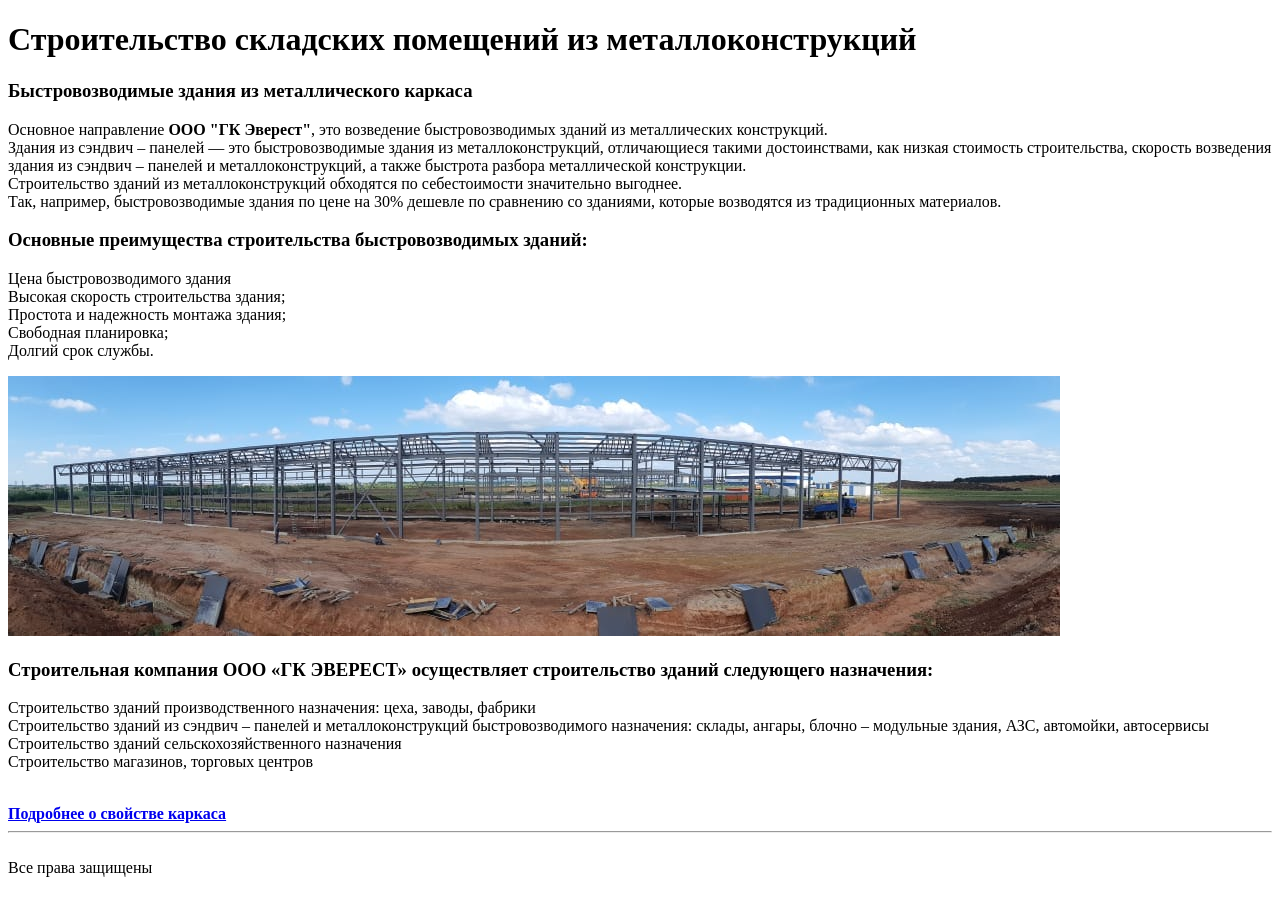
<file: 01_lesson/Задания для проверки/Lesson 1 ДЗ/index.html>
<!DOCTYPE html>
<html>
<head>
    <meta charset="UTF-8">
    <title>Строительство складских зданий</title>
</head>
<body>
    <h1>Строительство складских помещений из металлоконструкций</h1>
    <h3>Быстровозводимые здания из металлического каркаса</h3>
    <p>Основное направление <b>ООО "ГК Эверест"</b>, это возведение быстровозводимых зданий из металлических конструкций. <br> Здания из сэндвич – панелей — это быстровозводимые здания из металлоконструкций, отличающиеся такими достоинствами, как низкая стоимость строительства, скорость возведения здания из сэндвич – панелей и металлоконструкций, а также быстрота разбора металлической конструкции. <br> Строительство зданий из металлоконструкций обходятся по себестоимости значительно выгоднее. <br> Так, например, быстровозводимые здания по цене на 30% дешевле по сравнению со зданиями, которые возводятся из традиционных материалов.</p>
    <h3>Основные преимущества строительства быстровозводимых зданий:</h3>
    <p>Цена быстровозводимого здания <br> Высокая скорость строительства здания; <br> Простота и надежность монтажа здания; <br> Свободная планировка; <br> Долгий срок службы.</p>
    <img src="img/1.jpeg" alt=""> 
    <h3>Строительная компания <b>ООО «ГК ЭВЕРЕСТ»</b> осуществляет строительство зданий следующего назначения:</h3>
    <p>Строительство зданий производственного назначения: цеха, заводы, фабрики <br> Строительство зданий из сэндвич – панелей и металлоконструкций быстровозводимого назначения: склады, ангары, блочно – модульные здания, АЗС, автомойки, автосервисы <br> Строительство зданий сельскохозяйственного назначения <br> Строительство магазинов, торговых центров</p>
     <br>
    <a href="https://ru.wikipedia.org/wiki/%D0%9A%D0%B0%D1%80%D0%BA%D0%B0%D1%81_(%D0%BA%D0%BE%D0%BD%D1%81%D1%82%D1%80%D1%83%D0%BA%D1%86%D0%B8%D1%8F)"><b>Подробнее о свойстве каркаса</b></a>
    <hr> <br> Все права защищены
</body>
</html>
</file>
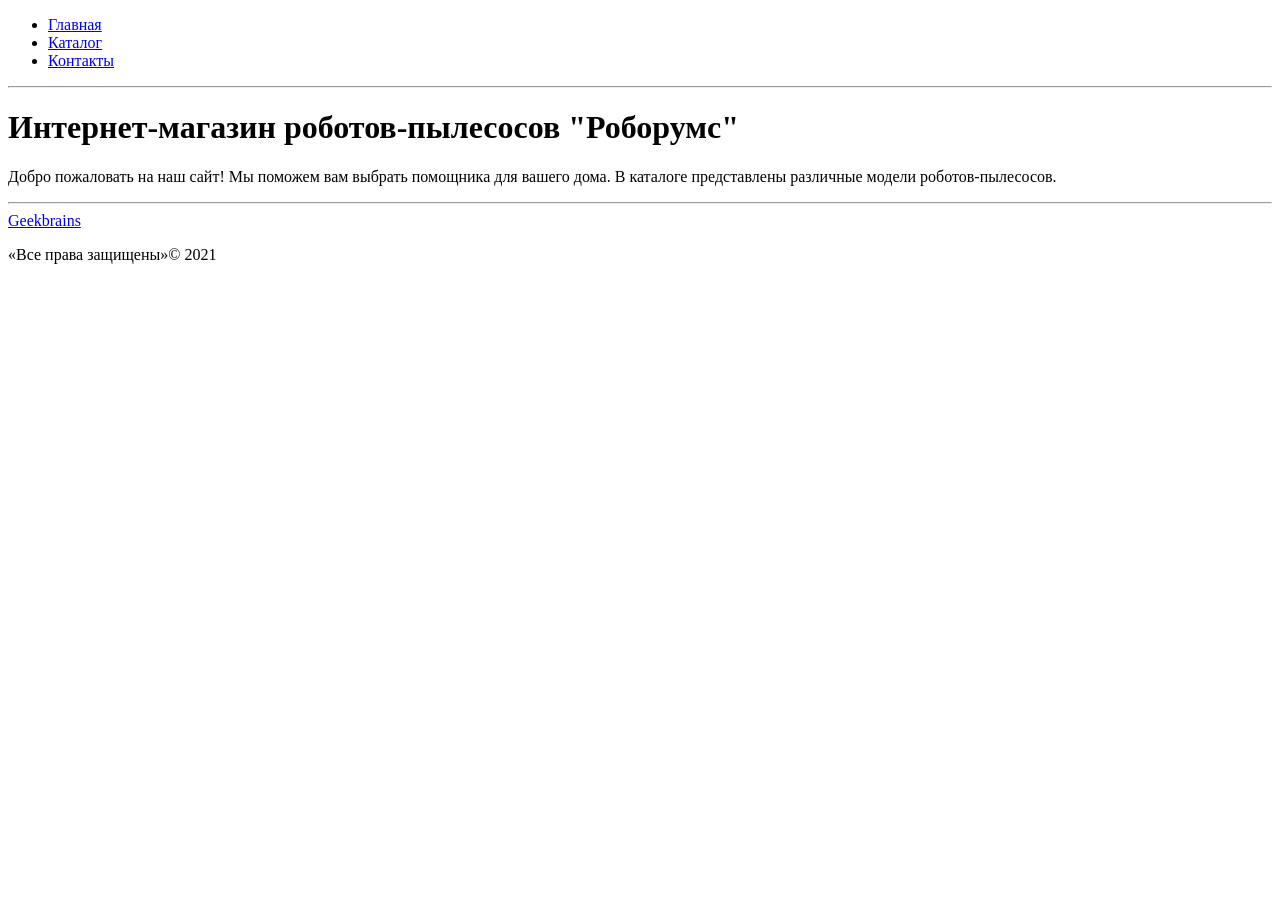
<file: 02_lesson/Задания для проверки/ivushkin_HTML/index.html>
<!DOCTYPE html>
<html>

<head>
    <meta charset="UTF-8">
    <title>Главная</title>
</head>

<body>
    <ul class="menu">
        <li><a href="#">Главная</a></li>
        <li><a href="catalog/catalog.html">Каталог</a></li>
        <li><a href="contacts.html">Контакты</a></li>
    </ul>
    <hr>
    <h1>Интернет-магазин роботов-пылесосов "Роборумс"</h1> 
  <p>Добро пожаловать на&nbsp;наш сайт! Мы&nbsp;поможем вам выбрать помощника для вашего дома. В&nbsp;каталоге представлены различные модели роботов-пылесосов.</p>
    
    
    
    
    <hr> <a href="https://geekbrains.ru/" target="_blank">Geekbrains</a>
    <p>«Все права защищены»&copy;&nbsp;2021</p>
</body>

</html>
</file>
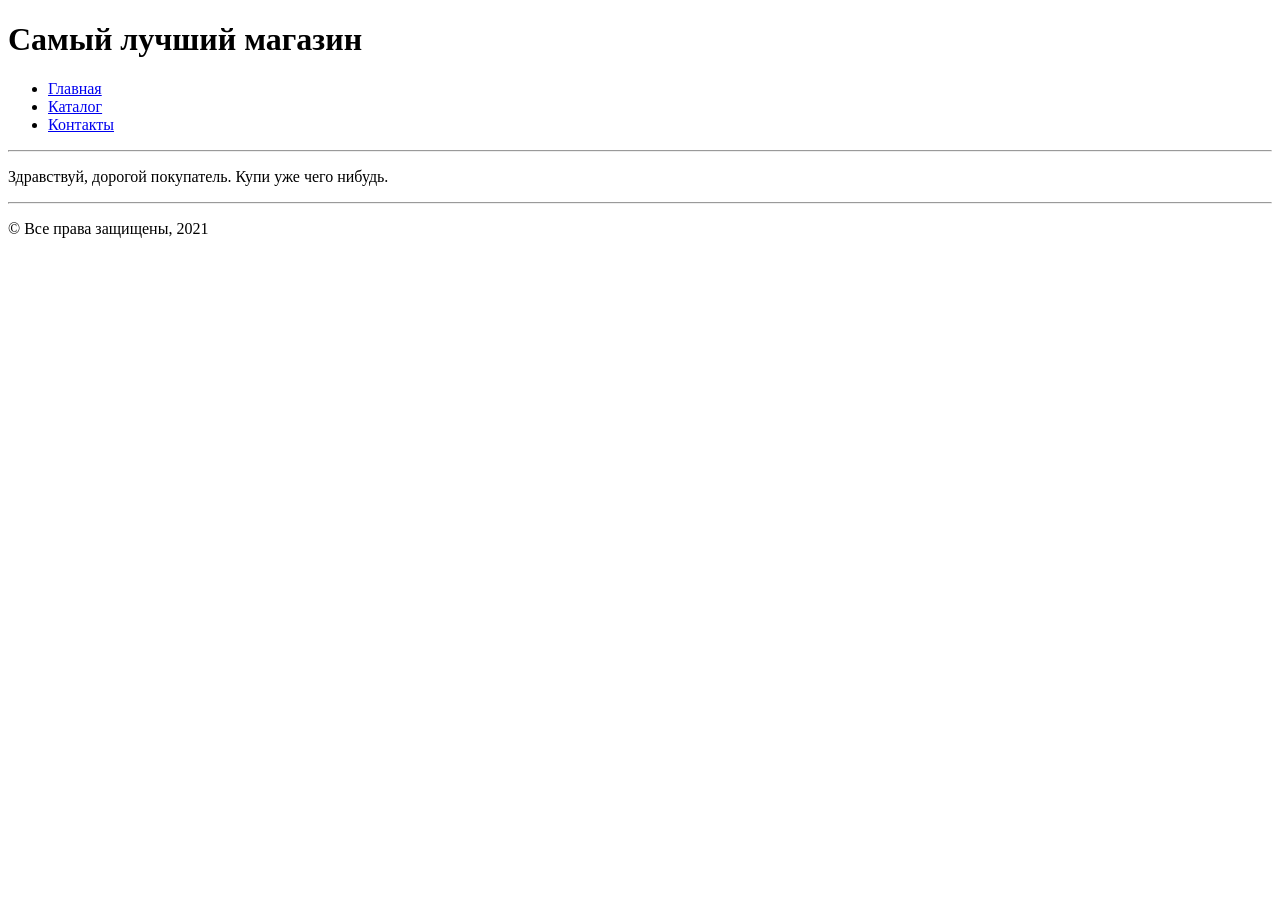
<file: 02_lesson/Задания для проверки/KropotovA-Les2/index.html>
<!doctype html>
<html lang="en">
<head>
  <meta charset="UTF-8">
  <meta name="viewport"
        content="width=device-width, user-scalable=no, initial-scale=1.0, maximum-scale=1.0, minimum-scale=1.0">
  <meta http-equiv="X-UA-Compatible" content="ie=edge">
  <title>Магазин</title>
</head>
<body>
<div class="wrap">
  <h1>Самый лучший магазин</h1>
    <ul>
      <li><a href="index.html">Главная</a></li>
      <li><a href="catalog.html">Каталог</a></li>
      <li><a href="contacts.html">Контакты</a></li>
    </ul>
  <hr>
  <p>Здравствуй, дорогой покупатель. Купи уже чего нибудь.</p>
  <hr>
    <p>&copy;&nbsp;Все права защищены, 2021</p>
</div>
</body>
</html>
</file>
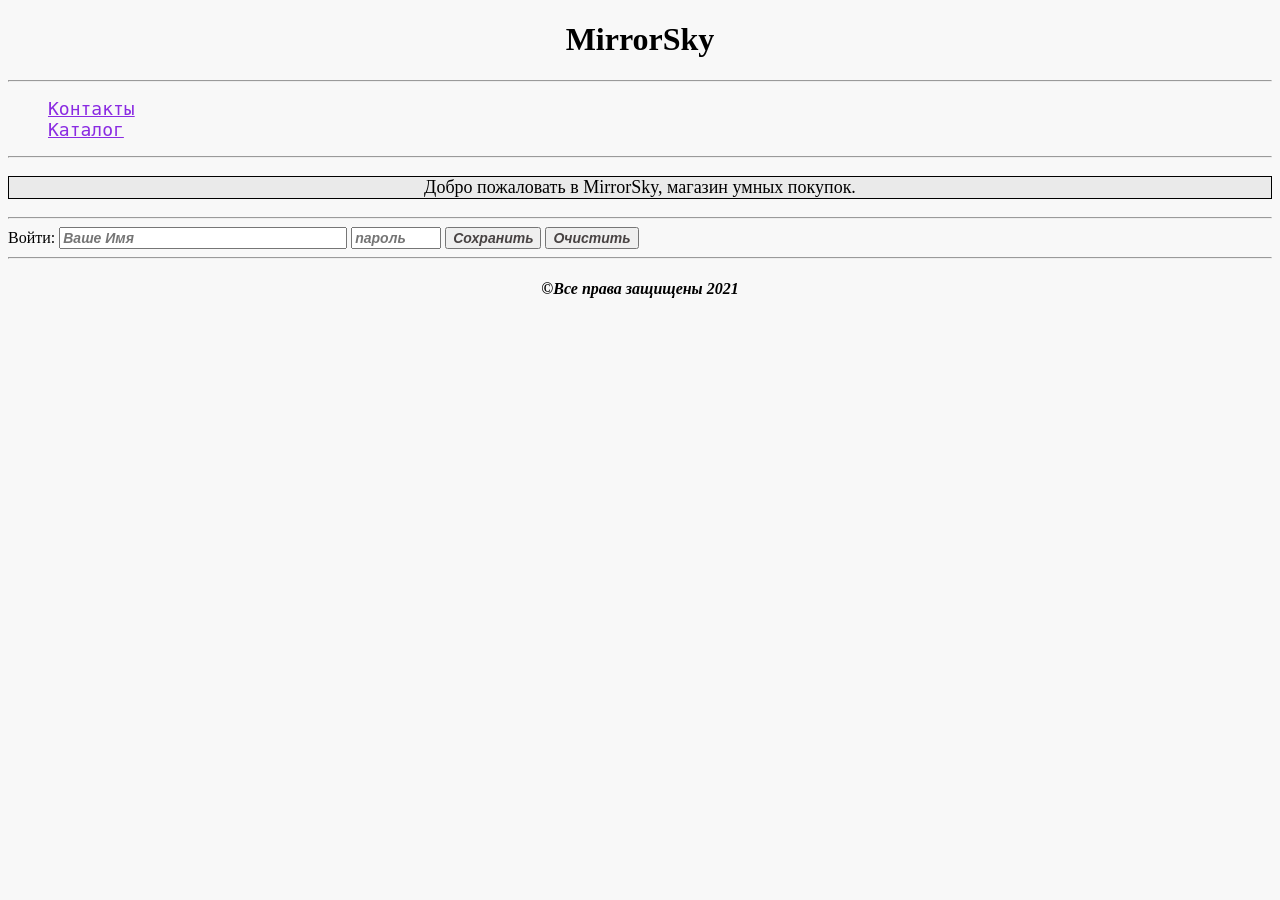
<file: 03_lesson/Задания для проверки/ЯковШматовдз3/index.html>
<!DOCTYPE html>
<html lang="en">

<head>
    <meta charset="UTF-8">
    <title>Главная страница</title>
    <link rel="stylesheet" href="CSS/style.css"> </head>

<body>
    <h1>MirrorSky</h1>
    <hr>
    <ul class="menu">
        <li><a class="color" href="contacts.html">Контакты</a> </li>
        <li><a class="color" href="catalog.html">Каталог</a></li>
    </ul>
    <hr>
    <h3>Добро пожаловать в&nbsp;MirrorSky, магазин умных покупок.</h3>
    <hr>
    <form action="#">Войти:
        <input type="text" size="30" placeholder="Ваше Имя">
        <input type="password" size="8" placeholder="пароль">
        <input type="submit" value="Сохранить">
        <input type="reset" value="Очистить">
        <br>
        <hr>
        <h4><i>&copy;Все права защищены 2021</i></h4></form>
</body>

</html>
</file>
<file: 03_lesson/e_shop/style.css>
body {
    background-color: "#f8f8f8";
}
</file>
<file: 04_lesson/e_shop/style.css>
body {
    background-color: "#f8f8f8";
}

/*Изменение стилей списка характеристик на странице товара*/
.list {
    color: brown;
    letter-spacing: 5px;
    text-indent: 15px;
    list-style-image: url(img/arrow.jpg);
}

/*Стиль краткого описания на странице товара*/
.shortdescription {
    color: #707070;
    font-size: 14px;
    font-style: italic;
    line-height: 16px;
}

/*Заглавная буква краткого описания: На странице просмотра товара каталога в каждом параграфе сделать первую букву первого слова другим шрифтом и размером*/
.shortdescription::first-letter {
    color: red;
    font-size: 150%;
}

/*Стиль подробного описания на странице товара*/
.detdescription {
    color: #484343;
    font-size: 16px;
    font-weight: 400;
    line-height: 24px;
    text-align: left;
}

/*Заглавная буква полного описания. На странице просмотра товара каталога в каждом параграфе сделать первую букву первого слова другим шрифтом и размером*/
.detdescription::first-letter {
    color: red;
    font-size: 150%;
}


/*Стиль подсвечивания пунктов меню в шапках страниц. При наведении на меню сайта цвет ссылок должен меняться на произвольный.*/
.menu li a:hover {
    color: red;

}

/*Стиль формы для обратной связи на странице контактов*/
.requestformstyle1 {
    width: 600px;
    height: 100px;
    color: grey;
    font-style: italic;
    text-transform: capitalize;
}

/*Стиль формы для выбора типа обращения на странице контактов*/
.typerequeststyle {
    width: 600px;
    font-style: italic;
    font-weight: bold;
}

/*Стиль подсвечивания поля для вводе емейла на странице контактов*/
.emailfieldstyle {
    width: 450px;
    text-transform: capitalize;

}

.emailfieldstyle:focus {
    color: white;
    background-color: grey;

}

/*Стиль кнопки "Отправить" на странице контактов*/
.buttonsend {
    font-weight: bold;
    text-decoration: underline;
}

/*Стиль таблицы с параметрами товара*/
.tableofparam {
    border: 2px solid black;
    border-collapse: collapse;

}

.tableofparamtd {
    border: 1px solid black;
    border-collapse: collapse;
}
/*Стиль картинки на странице товара при наведении рамка исчезает, но картинка не двигается*/
.picture {
    outline:2px solid grey;
}
.picture:hover {
    outline:0px solid grey;
}
</file>
<file: 05_lesson/e_shop/style.css>
/*Устанавливает стили блоков главной страницы сайта*/
.container_main {
    width: 1200px;
    margin: 0 auto;
}

.header_main {
    background-color: aliceblue;
    height: 125px;
    margin-top: 5px;
    font-style: italic;
    font-size: 20px;
    background: url(img/header.jpg);
    background-size:contain;
    

}

.header_main ul li {
    display: inline;
    outline: 1px solid grey;
    margin: 5px;

}
/*Стили обычных заголовков (не на главной странице)*/
.header{
    height: 110px;
    background: url(img/header.jpg);
    background-size:contain;
}

.menu_main {
    float: right;
    font-weight: bold;
}

.logo_main {
    display: inline;
    outline: 1px solid grey;
    float: left;
    height: 100px;
    width: 100px;
    margin-left: 30px;
    margin-top: 10px;

}

.content_main {
    background-color: aqua;
    height: 400px
}

.footer {
    background-color: aliceblue;
    height: 100px;
    float: none;
}

.footer span {
    float: right;
    font-family: cursive;
    font-style: italic;
    margin-top: 15px;
    margin-right: 45px;
}


/*Изменение стилей списка характеристик на странице товара*/
.list {
    color: brown;
    letter-spacing: 5px;
    text-indent: 15px;
    list-style-image: url(img/arrow.jpg);
}

/*Стиль краткого описания на странице товара*/
.shortdescription {
    color: #707070;
    font-size: 14px;
    font-style: italic;
    line-height: 16px;
}

/*Заглавная буква краткого описания: На странице просмотра товара каталога в каждом параграфе сделать первую букву первого слова другим шрифтом и размером*/
.shortdescription::first-letter {
    color: red;
    font-size: 150%;
}

/*Стиль подробного описания на странице товара*/
.detdescription {
    color: #484343;
    font-size: 16px;
    font-weight: 400;
    line-height: 24px;
    text-align: left;
}

/*Заглавная буква полного описания. На странице просмотра товара каталога в каждом параграфе сделать первую букву первого слова другим шрифтом и размером*/
.detdescription::first-letter {
    color: red;
    font-size: 150%;
}


/*Стиль подсвечивания пунктов меню в шапках страниц. При наведении на меню сайта цвет ссылок должен меняться на произвольный.*/
.menu li a:hover {
    color: red;

}
.menu {font-size: 25px;}

/*Стиль формы для обратной связи на странице контактов*/
.requestformstyle1 {
    width: 600px;
    height: 100px;
    color: grey;
    font-style: italic;
    text-transform: capitalize;
}

/*Стиль формы для выбора типа обращения на странице контактов*/
.typerequeststyle {
    width: 600px;
    font-style: italic;
    font-weight: bold;
}

/*Стиль подсвечивания поля для вводе емейла на странице контактов*/
.emailfieldstyle {
    width: 450px;
    text-transform: capitalize;

}

.emailfieldstyle:focus {
    color: white;
    background-color: grey;

}

/*Стиль кнопки "Отправить" на странице контактов*/
.buttonsend {
    font-weight: bold;
    text-decoration: underline;
}

/*Стиль таблицы с параметрами товара*/
.tableofparam {
    border: 2px solid black;
    border-collapse: collapse;

}

.tableofparamtd {
    border: 1px solid black;
    border-collapse: collapse;

    /*Стиль блока с картинкой товара и ссылкой на страницу каталога*/

    .item_block {
        display: inline-block;
        width: 200px;
        height: 200px;
        margin-right: 15px;
        float: left;                
    }
}

/*Стиль картинки на странице товара при наведении рамка исчезает, но картинка не двигается*/
.picture {
    outline: 2px solid grey;
    float: left;
    margin-right: 20px;
}

.picture:hover {
    outline: 0px solid grey;
}
.item_block {width: 200px; height: 200px; float: left; border: 1px solid black; margin-right: 15px; display: flex; flex-direction: column; justify-content: center; align-items: center;}
</file>
<file: 06_lesson/e_shop_6/style.css>
* {
    margin: 0;
    padding: 0;
}

body {
    font-family: 'Montserrat', sans-serif;
}

.container {
    width: 1366px;
    margin: 0 auto;
    background-color: white;
    position: static;
}

.slider {
    display: block;
    height: 800px;
    background-image: url(img/slider.jpg);
    background-repeat: no-repeat;
    background-position: top;
    position: relative;
}

.padding_site {
    padding-left: 98px;
    padding-right: 98px;
}

.clearfix:after {
    content: "";
    display: table;
    clear: both;
}

.header {
    float: none;
    padding-top: 63px;
    height: 30px;
}

.slider_text {
    margin-top: 283px;
}

.menu {
    float: right;
}

.menu_list {
    list-style: none;
    float: left;
}

.menu_link {
    color: #8c8c8c;
    font-size: 14px;
    font-weight: 300;
    text-decoration: none;
    text-transform: uppercase;
    padding: 10px 13px;
}

.menu_link:hover {
    color: #212121;
}

.menu_link_active {
    color: #212121;
    font-weight: 700;
    letter-spacing: 1.4px;
    border-bottom: 3px solid #212121;
}

.slider_trending {
    color: #43a047;
    font-size: 18px;
    font-weight: 700;
    text-transform: uppercase;
}

.slider_h2 {
    color: #212121;
    font-size: 62px;
    font-weight: 100;
    text-transform: uppercase;
}

.slider_content {
    color: #6c6c6c;
    font-size: 14px;
    font-weight: 300;
    width: 458px;
    margin-top: 20px;
    margin-bottom: 20px;
    line-height: 24px;
}

.slider_button {
    color: #212121;
    font-size: 18px;
    font-weight: 700;
    text-transform: uppercase;
    box-shadow: 0 2px 5px 1px rgba(33, 33, 33, 0.35);
    border-radius: 23px;
    background-color: #ffffff;
    width: 212px;
    height: 45px;
    line-height: 45px;
    text-align: center;
    display: inline-block;
    text-decoration: none;
    letter-spacing: 3.6px;
}

.pagination {
    position: absolute;
    bottom: 19px;
    width: 1170px;
    text-align: center;
}

.circle {
    width: 30px;
    height: 30px;
    display: inline-block;
    background-color: #c7c7c7;
    border-radius: 50%;
    margin: 5px;
}

.circle:hover {
    background-color: #212121;
}

.circle_active {
    width: 40px;
    height: 40px;
    background-color: #212121;
    margin-bottom: 0px;
}

.footer {
    height: 268px;
   
    position: static;
    padding-top: 116px;
    background-color: rgb(247, 247, 247);

}

.footer_contacts {
    float: left;
    width: 300px;
}

.footer_info {
    float: left;
    width: 480px;
}

.footer_info_subitem {
    width: 230px;
    float: left;
}

.footer_touch {
    float: right;
    width: 374px;
}

.footer_contacts-header {
    font-size: 18px;
    font-weight: 700;
    text-transform: uppercase;
    letter-spacing: 1.5px;
    color: #6c6c6c;
    padding-bottom: 15px
}

.footer_contacts_text {
    font-size: 14px;
    font-weight: 300;
    line-height: 22px;
    color: #212121;
}

.footer_contacts_text_upper_bold {
    font-weight: 700;
    text-transform: uppercase;
    letter-spacing: 1.1px;
    font-size: 14px;
    line-height: 22px;
    color: #212121;
    padding-bottom: 5px;
}

.footer_touch_eMailbox {
    display: table-row;
    vertical-align: bottom;
    float: left;
    width: 370px;
    height: 48px;
    margin-top: 22px;
    background-color: white;
    outline-width: 1px;
    outline-color: rgb(222, 222, 222);
    outline-style: solid;
}

.footer_touch_eMailbox_field {
    display: table-cell;
    font-size: 14px;
    color: #6c6c6c;
    line-height: 2px;
    border: 0;
    vertical-align: middle;
    height: 48px;
    padding-left: 22px;
}

.footer_touch_eMailbox_icon {
    float: right;
    display: inline-block;
    padding-top: 14px;
    padding-right: 14px;
    width: 1.2em;
    height: 1.2em;
    stroke-width: 0;
    stroke: currentColor;
    fill: currentColor;
}

.footer_line_1 {
    display: block;
    position: relative;
    height: 210px;
}

.footer_line_2 {
    display: block;
    position: relative;
}

.footer_copyright {
    float: none;
}

.footer_copyright_copy,
.footer_copyright_term {
    display: inline-block;
    font-weight: 700;
    text-transform: uppercase;
    letter-spacing: 1.0px;
    font-size: 11px;
    line-height: 26px;
    color: #6c6c6c;
}

.footer_copyright_copy {
    float: left;
    width: 520px;
}

.footer_copyright_term {
    float: right;
}

.footer_copyright_icon {
    float: left;
}

.footer_copyright_icon td {
    width: 34px;
}
/*я просто хотел научиться парсить веб-страницы, зачем мне эта веб дизайнерская лабуда? */
</file>
<file: 07_lesson/e_shop/css/main.css>
* {
    margin: 0;
    padding: 0;
}

body {
    font-family: 'Montserrat', sans-serif;
}

.container {
    width: 1366px;
    min-height: 100vh;
    margin: 0 auto;
    background-color: white;
    position: relative;
}

.site-padding {
    padding-left: 98px;
    padding-right: 98px;
}

.site-width {
    width: 1366px;
}

.slider {
    display: block;
    height: 800px;
    background-image: url(../img/slider-img.jpg);
    background-repeat: no-repeat;
    background-position: top;
    /*для кружочков "пагинации" слайдера */
    position: relative;
}

.clearfix:after {
    content: "";
    display: table;
    clear: both;
}

.header {
    float: none;
    padding-top: 63px;
    height: 30px;
}

.slider-text {
    margin-top: 283px;
}

.menu {
    float: right;
}

.menu-list {
    list-style: none;
    float: left;
}

.menu-link {
    color: #8c8c8c;
    font-size: 14px;
    font-weight: 300;
    text-decoration: none;
    text-transform: uppercase;
    padding: 10px 13px;
}

.menu-link:hover {
    color: #212121;
    border-bottom: 3px solid #212121;
    ;
}

.menu-link-active {
    color: #212121;
    font-weight: 700;
    letter-spacing: 1.4px;
    /*    border-bottom: 3px solid #212121;*/
}

.slider-trending {
    color: #43a047;
    font-size: 18px;
    font-weight: 700;
    text-transform: uppercase;
}

.slider-h2 {
    color: #212121;
    font-size: 62px;
    font-weight: 100;
    text-transform: uppercase;
}

.slider-content {
    color: #6c6c6c;
    font-size: 14px;
    font-weight: 300;
    width: 458px;
    margin-top: 20px;
    margin-bottom: 20px;
    line-height: 24px;
}

.slider-button {
    display: inline-block;
    color: #212121;
    font-size: 18px;
    font-weight: 700;
    text-transform: uppercase;
    box-shadow: 0 2px 5px 2px rgba(33, 33, 33, 0.35);
    border-radius: 23px;
    background-color: #ffffff;
    width: 212px;
    height: 45px;
    line-height: 45px;
    text-align: left;
    text-decoration: none;
    letter-spacing: 3.6px;
}

.slider-button:active {
    box-shadow: 0 1px 1px 1px rgba(33, 33, 33, 0.35);
}

.slider-button:hover:after {
    /* content: "  >"; */
    content: url(../svg/arrow-right.svg);
}

.pagination {
    position: absolute;
    bottom: 19px;
    width: 1170px;
    text-align: center;
}

.circle {
    width: 30px;
    height: 30px;
    display: inline-block;
    background-color: #c7c7c7;
    border-radius: 50%;
    margin: 5px;
}

.circle:hover {
    background-color: #212121;
}

.circle-active {
    width: 40px;
    height: 40px;
    background-color: #212121;
    margin-bottom: 0px;
}
</file>
<file: 07_lesson/e_shop/css/featured.css>
.featured {
    display: block;
    position: relative;
    height: 609px;
}

.featured-line-1 {
    display: block;
    position: relative;
    height: 100px;
    padding-top: 120px;
}

.featured-menu {
    float: left;
}

.featured-menu-list {
    list-style: none;
    float: left;
}

.featured-menu-list-link {
    color: #6c6c6c;
    font-size: 36px;
    font-weight: 700;
    text-decoration: none;
    text-transform: none;
    margin-right: 31px;
}

.featured-menu-list-link:hover {
    border-bottom: 3px solid #212121;
}

.featured-menu-list-link-active {
    color: #212121;
}

.featured-menu-gotoexploreall {
    display: inline-block;
    float: right;
    color: #212121;
    font-size: 18px;
    line-height: 24px;
    font-weight: 700;
    letter-spacing: 3.6px;
    text-decoration: none;
    text-transform: uppercase;
    padding-top: 14px;
}

.featured-line-2 {
    display: flex;
    flex-flow: row nowrap;
    justify-content: space-between;
    position: relative;
    height: 270px;
    padding-top: 0px;
}

.featured-product-item {
    display: inline-flex;
    flex: 0 0 270px;
    outline: none;
    background-color: #f7f7f7;
}

.featured-product-item:hover {
    outline: 2px solid #d8d8d8;
}
</file>
<file: 07_lesson/e_shop/css/exclusive.css>
.exclusive {
    display: flex;
    min-height: 683px;
    flex-flow: row nowrap;
    justify-content: space-between;
    position: relative;
    padding-top: 0px;
    background-color: aliceblue;
}

.exclusive-product-item-1,
.exclusive-product-item-2 {
    display: inline-flex;
    flex: 0 0 683px;
    outline: none;
    background-color: #fafafa;
    background-repeat: no-repeat;
    background-position: top;
}

.exclusive-product-item-1 {
    background-image: url(../img/exclusive-promo-img-1.jpg);
}

.exclusive-product-item-2 {
    background-image: url(../img/exclusive-promo-img-2.jpg);
}

.exclusive-text {
    display: block;
    width: 340px;
    padding-top: 228px;
    padding-left: 51px;
}

.exclusive-text-exclusive {
    color: #1e88e5;
    font-size: 18px;
    font-weight: 700;
    text-transform: uppercase;
    letter-spacing: 1.8px;
}

.exclusive-text-exclusive-header {
    color: #212121;
    font-size: 36px;
    line-height: 36px;
    font-weight: 700;
    text-decoration: none;
    text-transform: none;
    padding-top: 18px;
}

.exclusive-text-exclusive-content {
    color: #6c6c6c;
    font-size: 14px;
    font-weight: 300;
    width: 458px;
    margin-top: 20px;
    margin-bottom: 34px;
    line-height: 24px;
}
</file>
<file: 07_lesson/e_shop/css/footer.css>
.footer {
    min-height: 384px;
    width: 1366px;
    margin: 0 auto;
/*  Позиционирование подвала относительно низа общего контейнера.  */
    position: absolute;
    bottom: 0;
    background-color: rgb(247, 247, 247);
}
.footer-space-reservation-on-container {
    display: table;
    content: "";
    min-height: 384px;
}

.footer-line-1 {
    padding-top: 116px;
    height: 210px;
    display: block;
    position: relative;
}

.footer-line-2 {
    display: block;
    position: relative;
}

.footer-contacts {
    float: left;
    width: 300px;
}

.footer-info {
    float: left;
    width: 480px;
}

.footer-info-subitem {
    width: 230px;
    float: left;
}

.footer-touch {
    float: right;
    width: 374px;
}

.footer-contacts-header {
    font-size: 18px;
    font-weight: 700;
    text-transform: uppercase;
    letter-spacing: 1.5px;
    color: #6c6c6c;
    padding-bottom: 15px
}

.footer-contacts-text {
    font-size: 14px;
    font-weight: 300;
    line-height: 22px;
    color: #212121;
}

.footer-contacts-text-upper-bold {
    font-weight: 700;
    text-transform: uppercase;
    letter-spacing: 1.1px;
    font-size: 14px;
    line-height: 22px;
    color: #212121;
    padding-bottom: 5px;
}

.footer-touch-eMailbox {
    display: table-row;
    vertical-align: bottom;
    float: left;
    width: 370px;
    height: 48px;
    margin-top: 22px;
    background-color: white;
    outline-width: 1px;
    outline-color: rgb(222, 222, 222);
    outline-style: solid;
}

.footer-touch-eMailbox-field {
    display: table-cell;
    font-size: 14px;
    color: #6c6c6c;
    line-height: 2px;
    border: 0;
    vertical-align: middle;
    height: 48px;
    padding-left: 22px;
}

.footer-touch-eMailbox-icon {
    float: right;
    display: inline-block;
    padding-top: 14px;
    padding-right: 14px;
    width: 1.2em;
    height: 1.2em;
    stroke-width: 0;
    stroke: currentColor;
    fill: currentColor;
}

.footer-copyright {
    float: none;
}

.footer-copyright-copy,
.footer-copyright-term {
    display: inline-block;
    font-weight: 700;
    text-transform: uppercase;
    letter-spacing: 1.0px;
    font-size: 11px;
    line-height: 26px;
    color: #6c6c6c;
}

.footer-copyright-copy {
    float: left;
    width: 520px;
}

.footer-copyright-term {
    float: right;
}

.footer-copyright-icon {
    float: left;
}

.footer-copyright-icon td {
    width: 34px;
}
</file>
<file: 08_lesson/e_shop/css/main.css>
* {
    margin: 0;
    padding: 0;
}

body {
    font-family: 'Montserrat', sans-serif;
}

.container {
    width: 1366px;
    min-height: 100vh;
    margin: 0 auto;
    background-color: white;
    position: relative;
}

.site-padding {
    padding-left: 98px;
    padding-right: 98px;
}

.site-width {
    width: 1366px;
}

.slider {
    display: block;
    height: 800px;
    background-image: url(../img/slider-img.jpg);
    background-repeat: no-repeat;
    background-position: top;
    position: relative;
}

.clearfix:after {
    content: "";
    display: table;
    clear: both;
}

.header {
    float: none;
    padding-top: 63px;
    height: 30px;
}

.slider-text {
    margin-top: 283px;
}

.menu {
    float: right;
}

.menu-list {
    list-style: none;
    float: left;
}

.menu-link {
    color: #8c8c8c;
    font-size: 14px;
    font-weight: 300;
    text-decoration: none;
    text-transform: uppercase;
    padding: 10px 13px;
}

.menu-link:hover {
    color: #212121;
    border-bottom: 3px solid #212121;
    ;
}

.menu-link-active {
    color: #212121;
    font-weight: 700;
    letter-spacing: 1.4px;
    /*    border-bottom: 3px solid #212121;*/
}

.slider-trending {
    color: #43a047;
    font-size: 18px;
    font-weight: 700;
    text-transform: uppercase;
}

.slider-h2 {
    color: #212121;
    font-size: 62px;
    font-weight: 100;
    text-transform: uppercase;
}

.slider-content {
    color: #6c6c6c;
    font-size: 14px;
    font-weight: 300;
    width: 458px;
    margin-top: 20px;
    margin-bottom: 20px;
    line-height: 24px;
}

.slider-button {
    display: inline-block;
    color: #212121;
    font-size: 18px;
    font-weight: 700;
    text-transform: uppercase;
    box-shadow: 0 2px 5px 2px rgba(33, 33, 33, 0.35);
    border-radius: 23px;
    background-color: #ffffff;
    width: 212px;
    height: 45px;
    line-height: 45px;
    text-align: left;
    text-decoration: none;
    letter-spacing: 3.6px;
}

.slider-button:active {
    box-shadow: 0 1px 1px 1px rgba(33, 33, 33, 0.35);
}

.slider-button:hover:after {
    /* content: "  >"; */
    content: url(../svg/arrow-right.svg);
}

.pagination {
    position: absolute;
    bottom: 19px;
    width: 1170px;
    text-align: center;
}

.circle {
    width: 30px;
    height: 30px;
    display: inline-block;
    background-color: #c7c7c7;
    border-radius: 50%;
    margin: 5px;
}

.circle:hover {
    background-color: #212121;
}

.circle-active {
    width: 40px;
    height: 40px;
    background-color: #212121;
    margin-bottom: 0px;
}
</file>
<file: 08_lesson/e_shop/css/featured.css>
.featured {
    display: block;
    position: relative;
    height: 609px;
}

.featured-line-1 {
    display: block;
    position: relative;
    height: 100px;
    padding-top: 120px;
}

.featured-menu {
    float: left;
}

.featured-menu-list {
    list-style: none;
    float: left;
}

.featured-menu-list-link {
    color: #6c6c6c;
    font-size: 36px;
    font-weight: 700;
    text-decoration: none;
    text-transform: none;
    margin-right: 31px;
}

.featured-menu-list-link:hover {
    border-bottom: 3px solid #212121;
}

.featured-menu-list-link-active {
    color: #212121;
}

.featured-menu-gotoexploreall {
    display: inline-block;
    float: right;
    color: #212121;
    font-size: 18px;
    line-height: 24px;
    font-weight: 700;
    letter-spacing: 3.6px;
    text-decoration: none;
    text-transform: uppercase;
    padding-top: 14px;
}

.featured-line-2 {
    display: flex;
    flex-flow: row nowrap;
    justify-content: space-between;
    position: relative;
    height: 270px;
    padding-top: 0px;
}

.featured-product-item {
    display: inline-flex;
    flex: 0 0 270px;
    outline: none;
    background-color: #f7f7f7;
}

.featured-product-item:hover {
    outline: 2px solid #d8d8d8;
}
</file>
<file: 08_lesson/e_shop/css/exclusive.css>
.exclusive {
    display: flex;
    min-height: 683px;
    flex-flow: row nowrap;
    justify-content: space-between;
    position: relative;
    padding-top: 0px;
    background-color: aliceblue;
}

.exclusive-product-item-1,
.exclusive-product-item-2 {
    display: inline-flex;
    flex: 0 0 683px;
    outline: none;
    background-color: #fafafa;
    background-repeat: no-repeat;
    background-position: top;
}

.exclusive-product-item-1 {
    background-image: url(../img/exclusive-promo-img-1.jpg);
}

.exclusive-product-item-2 {
    background-image: url(../img/exclusive-promo-img-2.jpg);
}

.exclusive-text {
    display: block;
    width: 340px;
    padding-top: 228px;
    padding-left: 51px;
}

.exclusive-text-exclusive {
    color: #1e88e5;
    font-size: 18px;
    font-weight: 700;
    text-transform: uppercase;
    letter-spacing: 1.8px;
}

.exclusive-text-exclusive-header {
    color: #212121;
    font-size: 36px;
    line-height: 36px;
    font-weight: 700;
    text-decoration: none;
    text-transform: none;
    padding-top: 18px;
}

.exclusive-text-exclusive-content {
    color: #6c6c6c;
    font-size: 14px;
    font-weight: 300;
    width: 458px;
    margin-top: 20px;
    margin-bottom: 34px;
    line-height: 24px;
}
</file>
<file: 08_lesson/e_shop/css/footer.css>
.footer {
    min-height: 384px;
    width: 1366px;
    margin: 0 auto;
    position: absolute;
    bottom: 0;
    background-color: rgb(247, 247, 247);
}
.footer-space-reservation-on-container {
    display: table;
    content: "";
    min-height: 384px;
}

.footer-line-1 {
    padding-top: 116px;
    height: 210px;
    display: block;
    position: relative;
}

.footer-line-2 {
    display: block;
    position: relative;
}

.footer-contacts {
    float: left;
    width: 300px;
}

.footer-info {
    float: left;
    width: 480px;
}

.footer-info-subitem {
    width: 230px;
    float: left;
}

.footer-touch {
    float: right;
    width: 374px;
}

.footer-contacts-header {
    font-size: 18px;
    font-weight: 700;
    text-transform: uppercase;
    letter-spacing: 1.5px;
    color: #6c6c6c;
    padding-bottom: 15px
}

.footer-contacts-text {
    font-size: 14px;
    font-weight: 300;
    line-height: 22px;
    color: #212121;
}

.footer-contacts-text-upper-bold {
    font-weight: 700;
    text-transform: uppercase;
    letter-spacing: 1.1px;
    font-size: 14px;
    line-height: 22px;
    color: #212121;
    padding-bottom: 5px;
}

.footer-touch-eMailbox {
    display: table-row;
    vertical-align: bottom;
    float: left;
    width: 370px;
    height: 48px;
    margin-top: 22px;
    background-color: white;
    outline-width: 1px;
    outline-color: rgb(222, 222, 222);
    outline-style: solid;
}

.footer-touch-eMailbox-field {
    display: table-cell;
    font-size: 14px;
    color: #6c6c6c;
    line-height: 2px;
    border: 0;
    vertical-align: middle;
    height: 48px;
    padding-left: 22px;
}

.footer-touch-eMailbox-icon {
    float: right;
    display: inline-block;
    padding-top: 14px;
    padding-right: 14px;
    width: 1.2em;
    height: 1.2em;
    stroke-width: 0;
    stroke: currentColor;
    fill: currentColor;
}

.footer-copyright {
    float: none;
}

.footer-copyright-copy,
.footer-copyright-term {
    display: inline-block;
    font-weight: 700;
    text-transform: uppercase;
    letter-spacing: 1.0px;
    font-size: 11px;
    line-height: 26px;
    color: #6c6c6c;
}

.footer-copyright-copy {
    float: left;
    width: 520px;
}

.footer-copyright-term {
    float: right;
}

.footer-copyright-icon {
    float: left;
}

.footer-copyright-icon td {
    width: 34px;
}
</file>
<file: 03_lesson/Задания для проверки/ЯковШматовдз3/CSS/style.css>
body {
    background: #f8f8f8;
    text-align: justify;
}


/*внешний вид главного меню*/

li a {
    font-size: 18px;
    font-family: monospace;
    color: blueviolet;
}

ul {
    list-style: none;
}

h1 {
    text-align: center;
}

h3 {
    border: 1px solid black;
    text-align: center;
    color: baek;
    font-size: 18px;
    font-weight: 400;
    background: #eaeaea;
}

h4 {
    text-align: center
}

p3 {
    color: #707070;
    font-size: 14px;
    font-style: italic;
    text-height: 16px;
}

p {
    color: #484343;
    font-size: 16px;
    font-weight: 400;
    text-height: 24px;
    text-align: left;
    font-style: italic;
}

.list li {
    color: gray;
    font-size: 15px;
    font-weight: 400;
    text-height: 30px;
    text-align: left;
    list-style: circle;
}

img[alt="phone"] {
    border: 3px solid grey;
}

input,
textarea {
    width: auto;
    color: #484343;
    font-size: 14px;
    font-weight: 600;
    text-height: 24px;
    text-align: left;
    font-style: italic;
}
</file>
